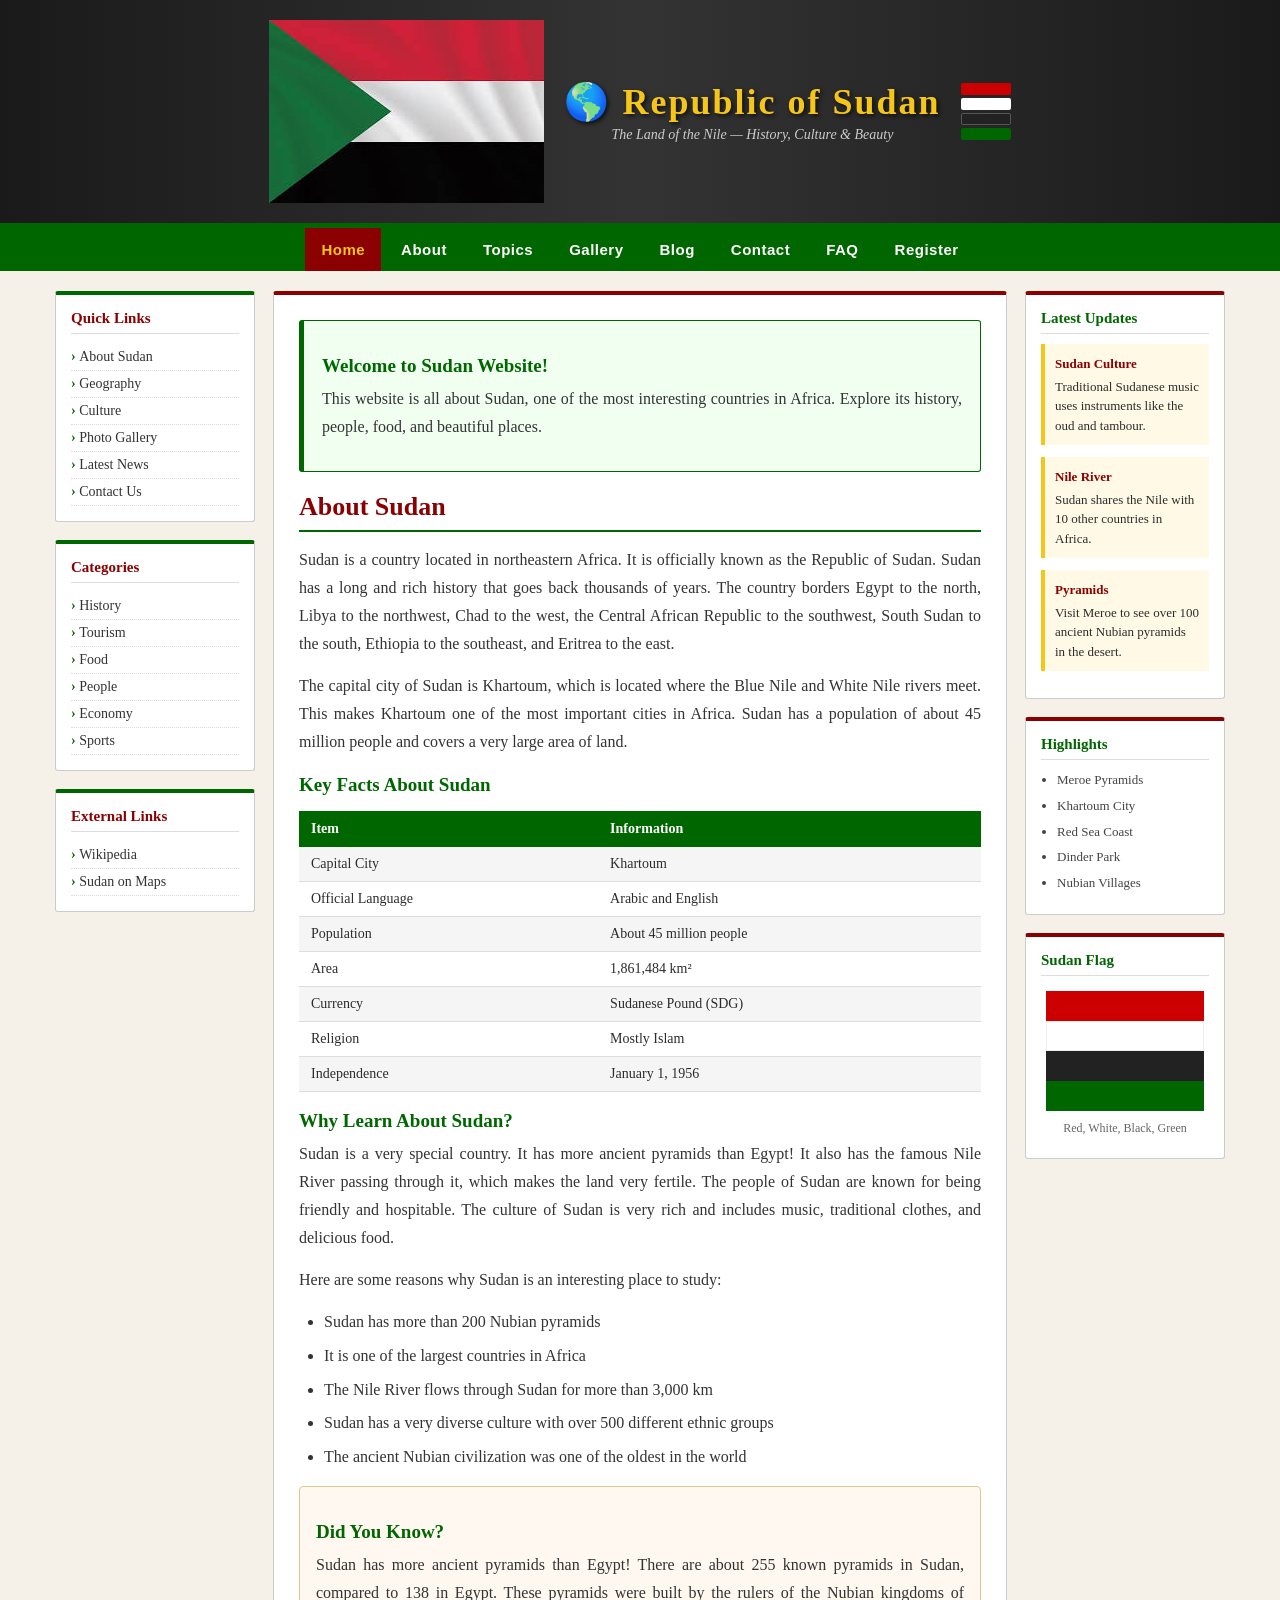
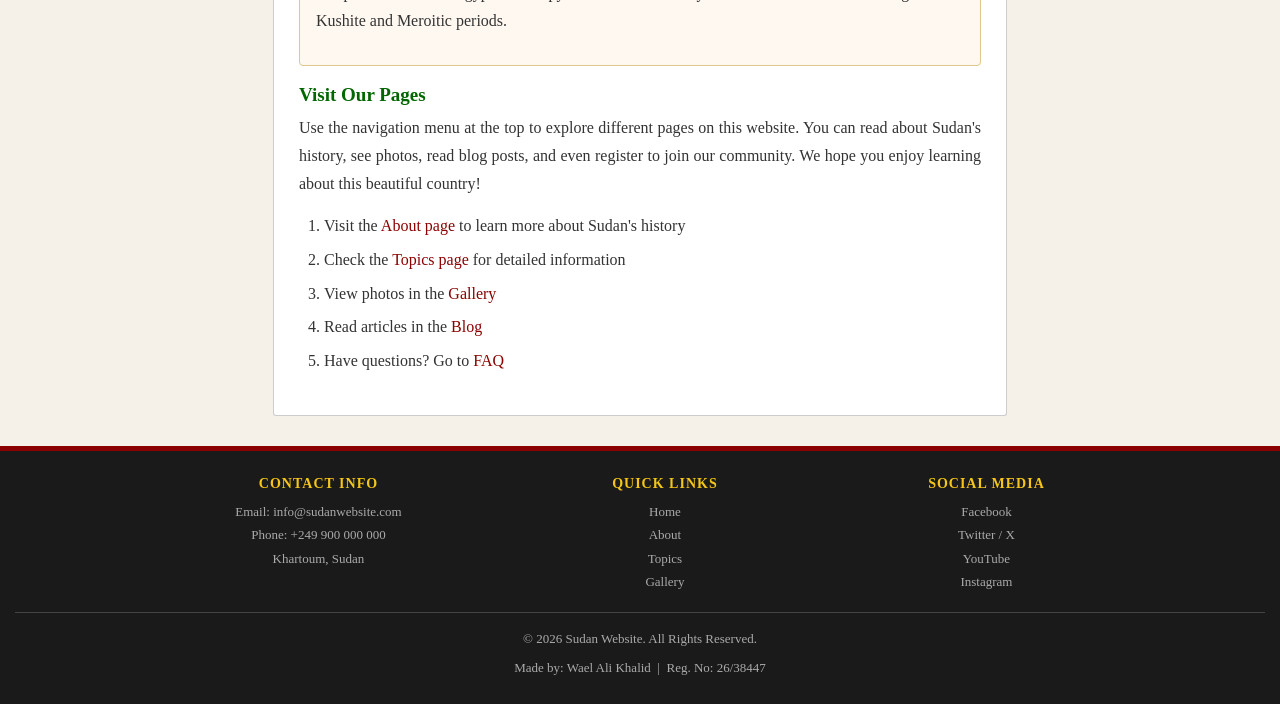
<file: sudan_website/index.html>
<!DOCTYPE html>
<html lang="en">
<head>
    <meta charset="UTF-8">
    <meta name="viewport" content="width=device-width, initial-scale=1.0">
    <title>Sudan - Home</title>
    <link rel="stylesheet" href="style.css">
</head>
<body>

<!-- HEADER -->
<div id="header">
    <div class="banner">
        <div class="flag-colors">
           <img src="images/images.jpg" alt="">
        </div>
        <div>
            <h1>&#127758; Republic of Sudan</h1>
            <p>The Land of the Nile &mdash; History, Culture &amp; Beauty</p>
        </div>
        <div class="flag-colors">
            <span class="flag-red"></span>
            <span class="flag-white"></span>
            <span class="flag-black"></span>
            <span class="flag-green"></span>
        </div>
    </div>
</div>

<!-- NAVIGATION -->
<div id="navbar">
    <a href="index.html" class="active">Home</a>
    <a href="about.html">About</a>
    <a href="topics.html">Topics</a>
    <a href="gallery.html">Gallery</a>
    <a href="blog.html">Blog</a>
    <a href="contact.html">Contact</a>
    <a href="faq.html">FAQ</a>
    <a href="register.html">Register</a>
</div>

<!-- MAIN LAYOUT -->
<div id="main-layout">

    <!-- LEFT SIDEBAR -->
    <div id="left-sidebar">
        <div class="sidebar-box">
            <h3>Quick Links</h3>
            <ul>
                <li><a href="about.html">About Sudan</a></li>
                <li><a href="topics.html">Geography</a></li>
                <li><a href="topics.html">Culture</a></li>
                <li><a href="gallery.html">Photo Gallery</a></li>
                <li><a href="blog.html">Latest News</a></li>
                <li><a href="contact.html">Contact Us</a></li>
            </ul>
        </div>
        <div class="sidebar-box">
            <h3>Categories</h3>
            <ul>
                <li><a href="#">History</a></li>
                <li><a href="#">Tourism</a></li>
                <li><a href="#">Food</a></li>
                <li><a href="#">People</a></li>
                <li><a href="#">Economy</a></li>
                <li><a href="#">Sports</a></li>
            </ul>
        </div>
        <div class="sidebar-box">
            <h3>External Links</h3>
            <ul>
                <li><a href="https://en.wikipedia.org/wiki/Sudan" target="_blank">Wikipedia</a></li>
                <li><a href="https://www.google.com/maps/place/Sudan" target="_blank">Sudan on Maps</a></li>
            </ul>
        </div>
    </div>

    <!-- MAIN CONTENT -->
    <div id="main-content">
        <div class="welcome-box">
            <h3>Welcome to Sudan Website!</h3>
            <p>This website is all about Sudan, one of the most interesting countries in Africa. Explore its history, people, food, and beautiful places.</p>
        </div>

        <h2>About Sudan</h2>
        <p>Sudan is a country located in northeastern Africa. It is officially known as the Republic of Sudan. Sudan has a long and rich history that goes back thousands of years. The country borders Egypt to the north, Libya to the northwest, Chad to the west, the Central African Republic to the southwest, South Sudan to the south, Ethiopia to the southeast, and Eritrea to the east.</p>

        <p>The capital city of Sudan is Khartoum, which is located where the Blue Nile and White Nile rivers meet. This makes Khartoum one of the most important cities in Africa. Sudan has a population of about 45 million people and covers a very large area of land.</p>

        <h3>Key Facts About Sudan</h3>
        <table>
            <tr>
                <th>Item</th>
                <th>Information</th>
            </tr>
            <tr>
                <td>Capital City</td>
                <td>Khartoum</td>
            </tr>
            <tr>
                <td>Official Language</td>
                <td>Arabic and English</td>
            </tr>
            <tr>
                <td>Population</td>
                <td>About 45 million people</td>
            </tr>
            <tr>
                <td>Area</td>
                <td>1,861,484 km&sup2;</td>
            </tr>
            <tr>
                <td>Currency</td>
                <td>Sudanese Pound (SDG)</td>
            </tr>
            <tr>
                <td>Religion</td>
                <td>Mostly Islam</td>
            </tr>
            <tr>
                <td>Independence</td>
                <td>January 1, 1956</td>
            </tr>
        </table>

        <h3>Why Learn About Sudan?</h3>
        <p>Sudan is a very special country. It has more ancient pyramids than Egypt! It also has the famous Nile River passing through it, which makes the land very fertile. The people of Sudan are known for being friendly and hospitable. The culture of Sudan is very rich and includes music, traditional clothes, and delicious food.</p>

        <p>Here are some reasons why Sudan is an interesting place to study:</p>
        <ul>
            <li>Sudan has more than 200 Nubian pyramids</li>
            <li>It is one of the largest countries in Africa</li>
            <li>The Nile River flows through Sudan for more than 3,000 km</li>
            <li>Sudan has a very diverse culture with over 500 different ethnic groups</li>
            <li>The ancient Nubian civilization was one of the oldest in the world</li>
        </ul>

        <div class="info-card">
            <h3>Did You Know?</h3>
            <p>Sudan has more ancient pyramids than Egypt! There are about 255 known pyramids in Sudan, compared to 138 in Egypt. These pyramids were built by the rulers of the Nubian kingdoms of Kushite and Meroitic periods.</p>
        </div>

        <h3>Visit Our Pages</h3>
        <p>Use the navigation menu at the top to explore different pages on this website. You can read about Sudan's history, see photos, read blog posts, and even register to join our community. We hope you enjoy learning about this beautiful country!</p>

        <ol>
            <li>Visit the <a href="about.html">About page</a> to learn more about Sudan's history</li>
            <li>Check the <a href="topics.html">Topics page</a> for detailed information</li>
            <li>View photos in the <a href="gallery.html">Gallery</a></li>
            <li>Read articles in the <a href="blog.html">Blog</a></li>
            <li>Have questions? Go to <a href="faq.html">FAQ</a></li>
        </ol>
    </div>

    <!-- RIGHT SIDEBAR -->
    <div id="right-sidebar">
        <div class="sidebar-box">
            <h3>Latest Updates</h3>
            <div class="fact-box">
                <strong>Sudan Culture</strong>
                Traditional Sudanese music uses instruments like the oud and tambour.
            </div>
            <div class="fact-box">
                <strong>Nile River</strong>
                Sudan shares the Nile with 10 other countries in Africa.
            </div>
            <div class="fact-box">
                <strong>Pyramids</strong>
                Visit Meroe to see over 100 ancient Nubian pyramids in the desert.
            </div>
        </div>
        <div class="sidebar-box">
            <h3>Highlights</h3>
            <ul>
                <li>Meroe Pyramids</li>
                <li>Khartoum City</li>
                <li>Red Sea Coast</li>
                <li>Dinder Park</li>
                <li>Nubian Villages</li>
            </ul>
        </div>
        <div class="sidebar-box">
            <h3>Sudan Flag</h3>
            <div style="text-align:center; padding:5px;">
                <div style="background:#cc0000; height:30px; width:100%;"></div>
                <div style="background:#ffffff; height:30px; width:100%; border:1px solid #eee;"></div>
                <div style="background:#222222; height:30px; width:100%;"></div>
                <div style="background:#006600; height:30px; width:100%;"></div>
                <p style="font-size:12px; margin-top:8px; color:#666;">Red, White, Black, Green</p>
            </div>
        </div>
    </div>

</div><!-- end main-layout -->

<!-- FOOTER -->
<div id="footer">
    <div class="footer-inner">
        <div>
            <h4>Contact Info</h4>
            <p>Email: info@sudanwebsite.com</p>
            <p>Phone: +249 900 000 000</p>
            <p>Khartoum, Sudan</p>
        </div>
        <div>
            <h4>Quick Links</h4>
            <a href="index.html">Home</a>
            <a href="about.html">About</a>
            <a href="topics.html">Topics</a>
            <a href="gallery.html">Gallery</a>
        </div>
        <div>
            <h4>Social Media</h4>
            <a href="#">Facebook</a>
            <a href="#">Twitter / X</a>
            <a href="#">YouTube</a>
            <a href="#">Instagram</a>
        </div>
    </div>
    <div class="footer-bottom">
        <p>&copy; 2026 Sudan Website. All Rights Reserved.</p>
        <p class="student-info">Made by: Wael Ali Khalid &nbsp;|&nbsp; Reg. No: 26/38447</p>
    </div>
</div>

</body>
</html>
</file>
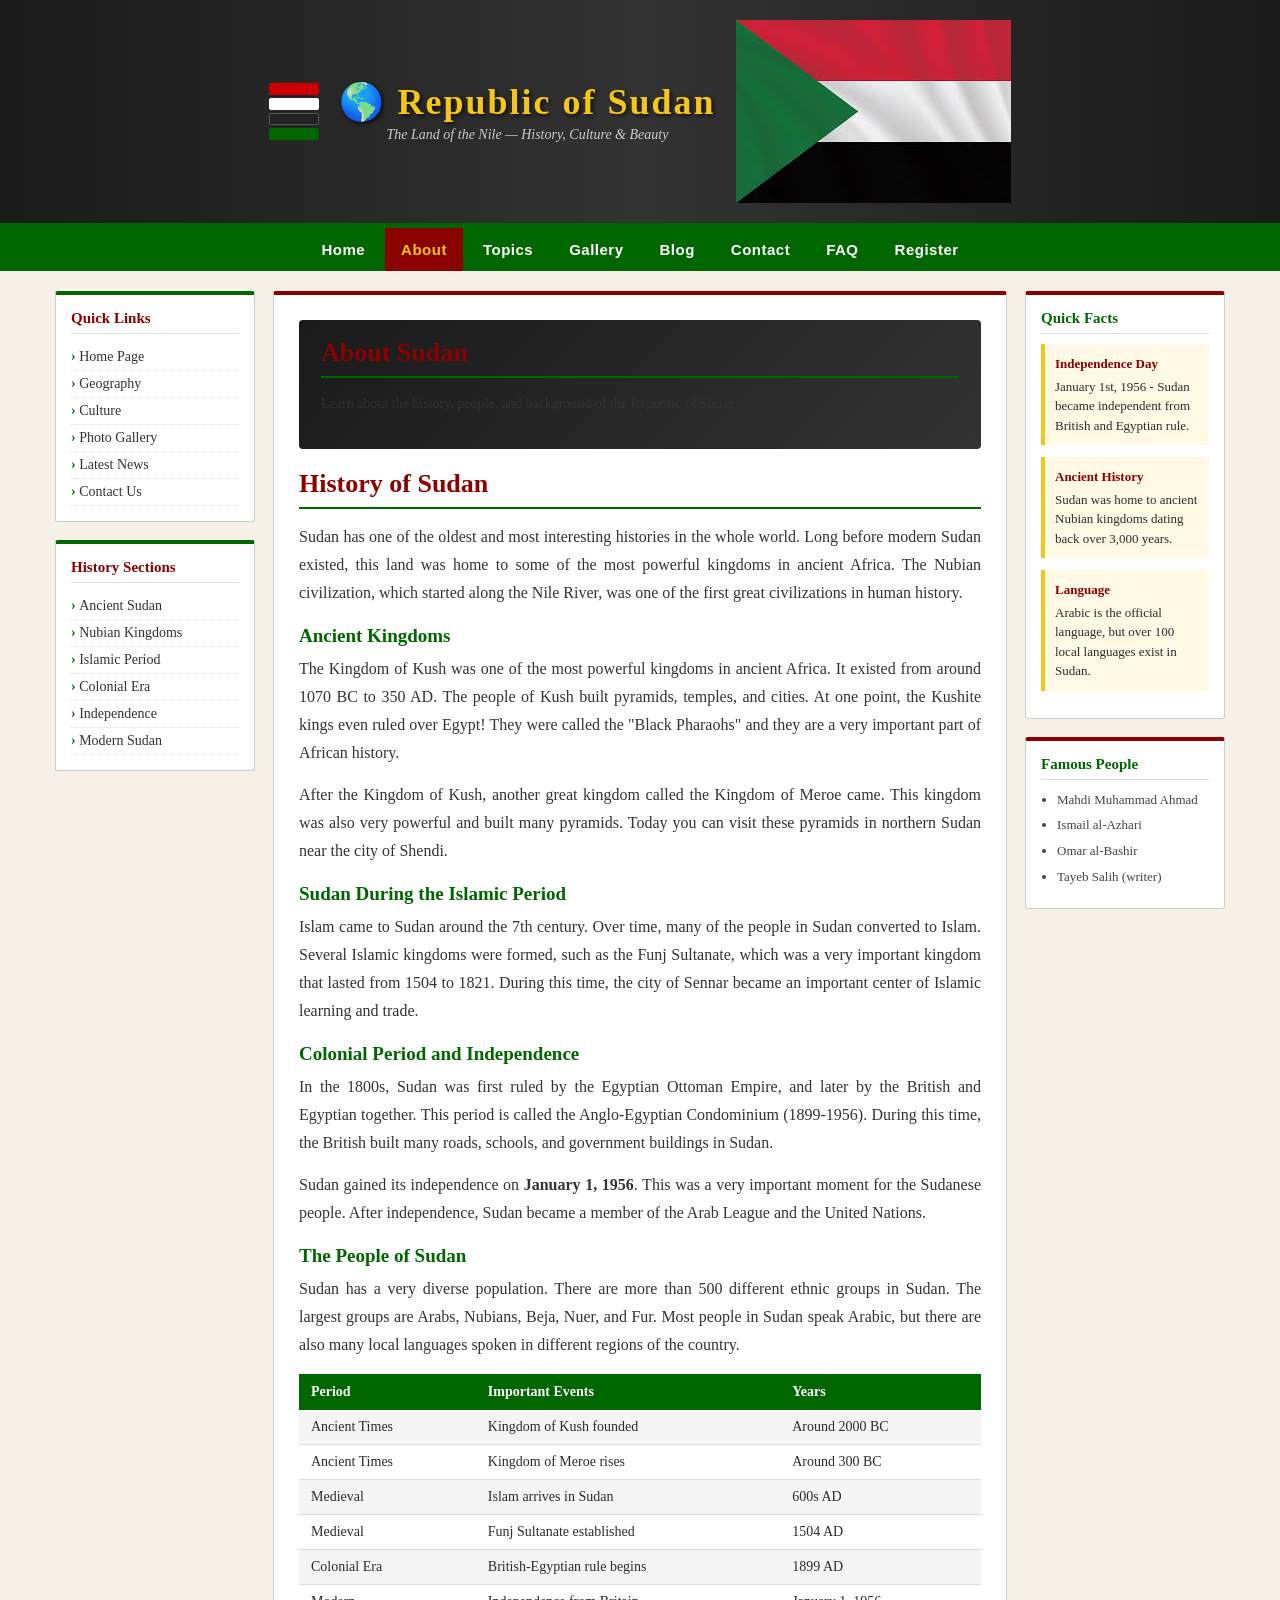
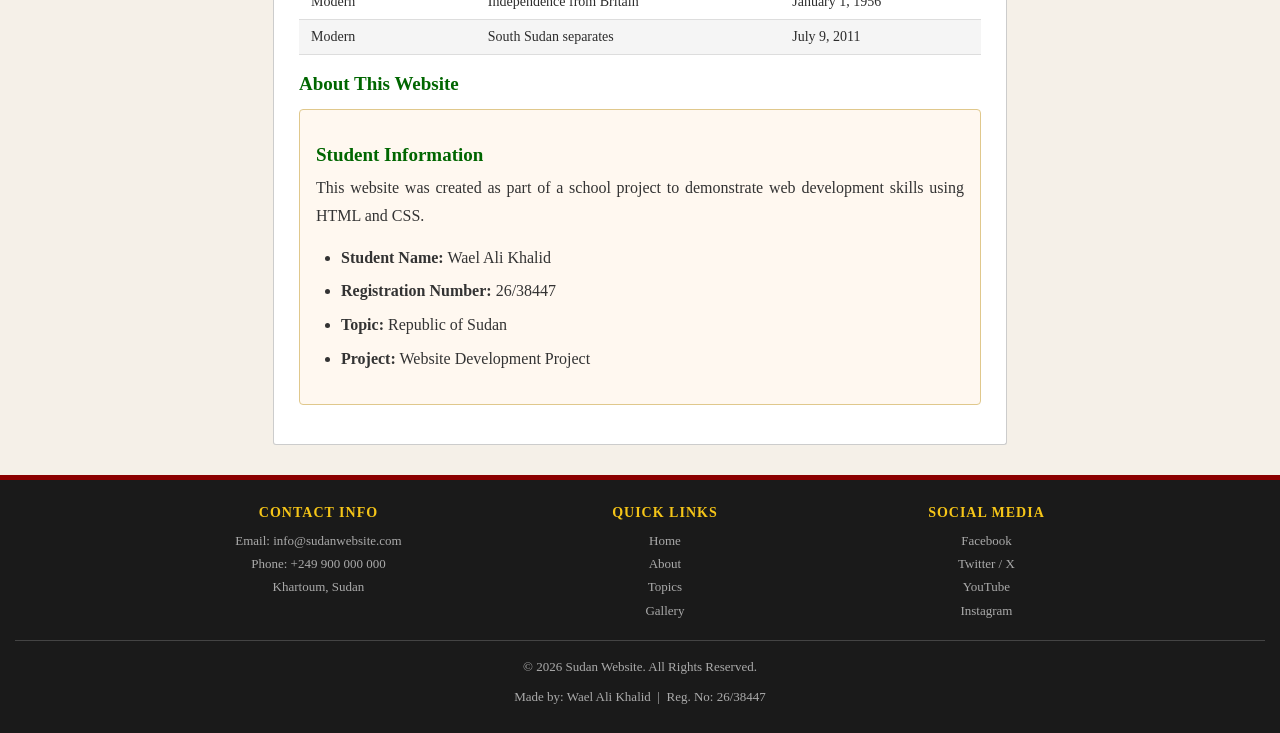
<file: sudan_website/about.html>
<!DOCTYPE html>
<html lang="en">
<head>
    <meta charset="UTF-8">
    <meta name="viewport" content="width=device-width, initial-scale=1.0">
    <title>Sudan - About</title>
    <link rel="stylesheet" href="style.css">
</head>
<body>

<!-- HEADER -->
<div id="header">
    <div class="banner">
        <div class="flag-colors">
            <span class="flag-red"></span>
            <span class="flag-white"></span>
            <span class="flag-black"></span>
            <span class="flag-green"></span>
        </div>
        <div>
            <h1>&#127758; Republic of Sudan</h1>
            <p>The Land of the Nile &mdash; History, Culture &amp; Beauty</p>
        </div>
        <div class="flag-colors">
           <img src="images/images.jpg" alt="">
        </div>
    </div>
</div>


<div id="navbar">
    <a href="index.html">Home</a>
    <a href="about.html" class="active">About</a>
    <a href="topics.html">Topics</a>
    <a href="gallery.html">Gallery</a>
    <a href="blog.html">Blog</a>
    <a href="contact.html">Contact</a>
    <a href="faq.html">FAQ</a>
    <a href="register.html">Register</a>
</div>


<div id="main-layout">

    <!-- LEFT SIDEBAR -->
    <div id="left-sidebar">
        <div class="sidebar-box">
            <h3>Quick Links</h3>
            <ul>
                <li><a href="index.html">Home Page</a></li>
                <li><a href="topics.html">Geography</a></li>
                <li><a href="topics.html">Culture</a></li>
                <li><a href="gallery.html">Photo Gallery</a></li>
                <li><a href="blog.html">Latest News</a></li>
                <li><a href="contact.html">Contact Us</a></li>
            </ul>
        </div>
        <div class="sidebar-box">
            <h3>History Sections</h3>
            <ul>
                <li><a href="#">Ancient Sudan</a></li>
                <li><a href="#">Nubian Kingdoms</a></li>
                <li><a href="#">Islamic Period</a></li>
                <li><a href="#">Colonial Era</a></li>
                <li><a href="#">Independence</a></li>
                <li><a href="#">Modern Sudan</a></li>
            </ul>
        </div>
    </div>

    <!-- MAIN CONTENT -->
    <div id="main-content">
        <div class="page-intro">
            <h2>About Sudan</h2>
            <p>Learn about the history, people, and background of the Republic of Sudan</p>
        </div>

        <h2>History of Sudan</h2>
        <p>Sudan has one of the oldest and most interesting histories in the whole world. Long before modern Sudan existed, this land was home to some of the most powerful kingdoms in ancient Africa. The Nubian civilization, which started along the Nile River, was one of the first great civilizations in human history.</p>

        <h3>Ancient Kingdoms</h3>
        <p>The Kingdom of Kush was one of the most powerful kingdoms in ancient Africa. It existed from around 1070 BC to 350 AD. The people of Kush built pyramids, temples, and cities. At one point, the Kushite kings even ruled over Egypt! They were called the "Black Pharaohs" and they are a very important part of African history.</p>

        <p>After the Kingdom of Kush, another great kingdom called the Kingdom of Meroe came. This kingdom was also very powerful and built many pyramids. Today you can visit these pyramids in northern Sudan near the city of Shendi.</p>

        <h3>Sudan During the Islamic Period</h3>
        <p>Islam came to Sudan around the 7th century. Over time, many of the people in Sudan converted to Islam. Several Islamic kingdoms were formed, such as the Funj Sultanate, which was a very important kingdom that lasted from 1504 to 1821. During this time, the city of Sennar became an important center of Islamic learning and trade.</p>

        <h3>Colonial Period and Independence</h3>
        <p>In the 1800s, Sudan was first ruled by the Egyptian Ottoman Empire, and later by the British and Egyptian together. This period is called the Anglo-Egyptian Condominium (1899-1956). During this time, the British built many roads, schools, and government buildings in Sudan.</p>

        <p>Sudan gained its independence on <strong>January 1, 1956</strong>. This was a very important moment for the Sudanese people. After independence, Sudan became a member of the Arab League and the United Nations.</p>

        <h3>The People of Sudan</h3>
        <p>Sudan has a very diverse population. There are more than 500 different ethnic groups in Sudan. The largest groups are Arabs, Nubians, Beja, Nuer, and Fur. Most people in Sudan speak Arabic, but there are also many local languages spoken in different regions of the country.</p>

        <table>
            <tr>
                <th>Period</th>
                <th>Important Events</th>
                <th>Years</th>
            </tr>
            <tr>
                <td>Ancient Times</td>
                <td>Kingdom of Kush founded</td>
                <td>Around 2000 BC</td>
            </tr>
            <tr>
                <td>Ancient Times</td>
                <td>Kingdom of Meroe rises</td>
                <td>Around 300 BC</td>
            </tr>
            <tr>
                <td>Medieval</td>
                <td>Islam arrives in Sudan</td>
                <td>600s AD</td>
            </tr>
            <tr>
                <td>Medieval</td>
                <td>Funj Sultanate established</td>
                <td>1504 AD</td>
            </tr>
            <tr>
                <td>Colonial Era</td>
                <td>British-Egyptian rule begins</td>
                <td>1899 AD</td>
            </tr>
            <tr>
                <td>Modern</td>
                <td>Independence from Britain</td>
                <td>January 1, 1956</td>
            </tr>
            <tr>
                <td>Modern</td>
                <td>South Sudan separates</td>
                <td>July 9, 2011</td>
            </tr>
        </table>

        <h3>About This Website</h3>
        <div class="info-card">
            <h3>Student Information</h3>
            <p>This website was created as part of a school project to demonstrate web development skills using HTML and CSS.</p>
            <ul>
                <li><strong>Student Name:</strong> Wael Ali Khalid</li>
                <li><strong>Registration Number:</strong> 26/38447</li>
                <li><strong>Topic:</strong> Republic of Sudan</li>
                <li><strong>Project:</strong> Website Development Project</li>
            </ul>
        </div>
    </div>

    <!-- RIGHT SIDEBAR -->
    <div id="right-sidebar">
        <div class="sidebar-box">
            <h3>Quick Facts</h3>
            <div class="fact-box">
                <strong>Independence Day</strong>
                January 1st, 1956 - Sudan became independent from British and Egyptian rule.
            </div>
            <div class="fact-box">
                <strong>Ancient History</strong>
                Sudan was home to ancient Nubian kingdoms dating back over 3,000 years.
            </div>
            <div class="fact-box">
                <strong>Language</strong>
                Arabic is the official language, but over 100 local languages exist in Sudan.
            </div>
        </div>
        <div class="sidebar-box">
            <h3>Famous People</h3>
            <ul>
                <li>Mahdi Muhammad Ahmad</li>
                <li>Ismail al-Azhari</li>
                <li>Omar al-Bashir</li>
                <li>Tayeb Salih (writer)</li>
            </ul>
        </div>
    </div>

</div><!-- end main-layout -->

<!-- FOOTER -->
<div id="footer">
    <div class="footer-inner">
        <div>
            <h4>Contact Info</h4>
            <p>Email: info@sudanwebsite.com</p>
            <p>Phone: +249 900 000 000</p>
            <p>Khartoum, Sudan</p>
        </div>
        <div>
            <h4>Quick Links</h4>
            <a href="index.html">Home</a>
            <a href="about.html">About</a>
            <a href="topics.html">Topics</a>
            <a href="gallery.html">Gallery</a>
        </div>
        <div>
            <h4>Social Media</h4>
            <a href="#">Facebook</a>
            <a href="#">Twitter / X</a>
            <a href="#">YouTube</a>
            <a href="#">Instagram</a>
        </div>
    </div>
    <div class="footer-bottom">
        <p>&copy; 2026 Sudan Website. All Rights Reserved.</p>
        <p class="student-info">Made by: Wael Ali Khalid &nbsp;|&nbsp; Reg. No: 26/38447</p>
    </div>
</div>

</body>
</html>
</file>
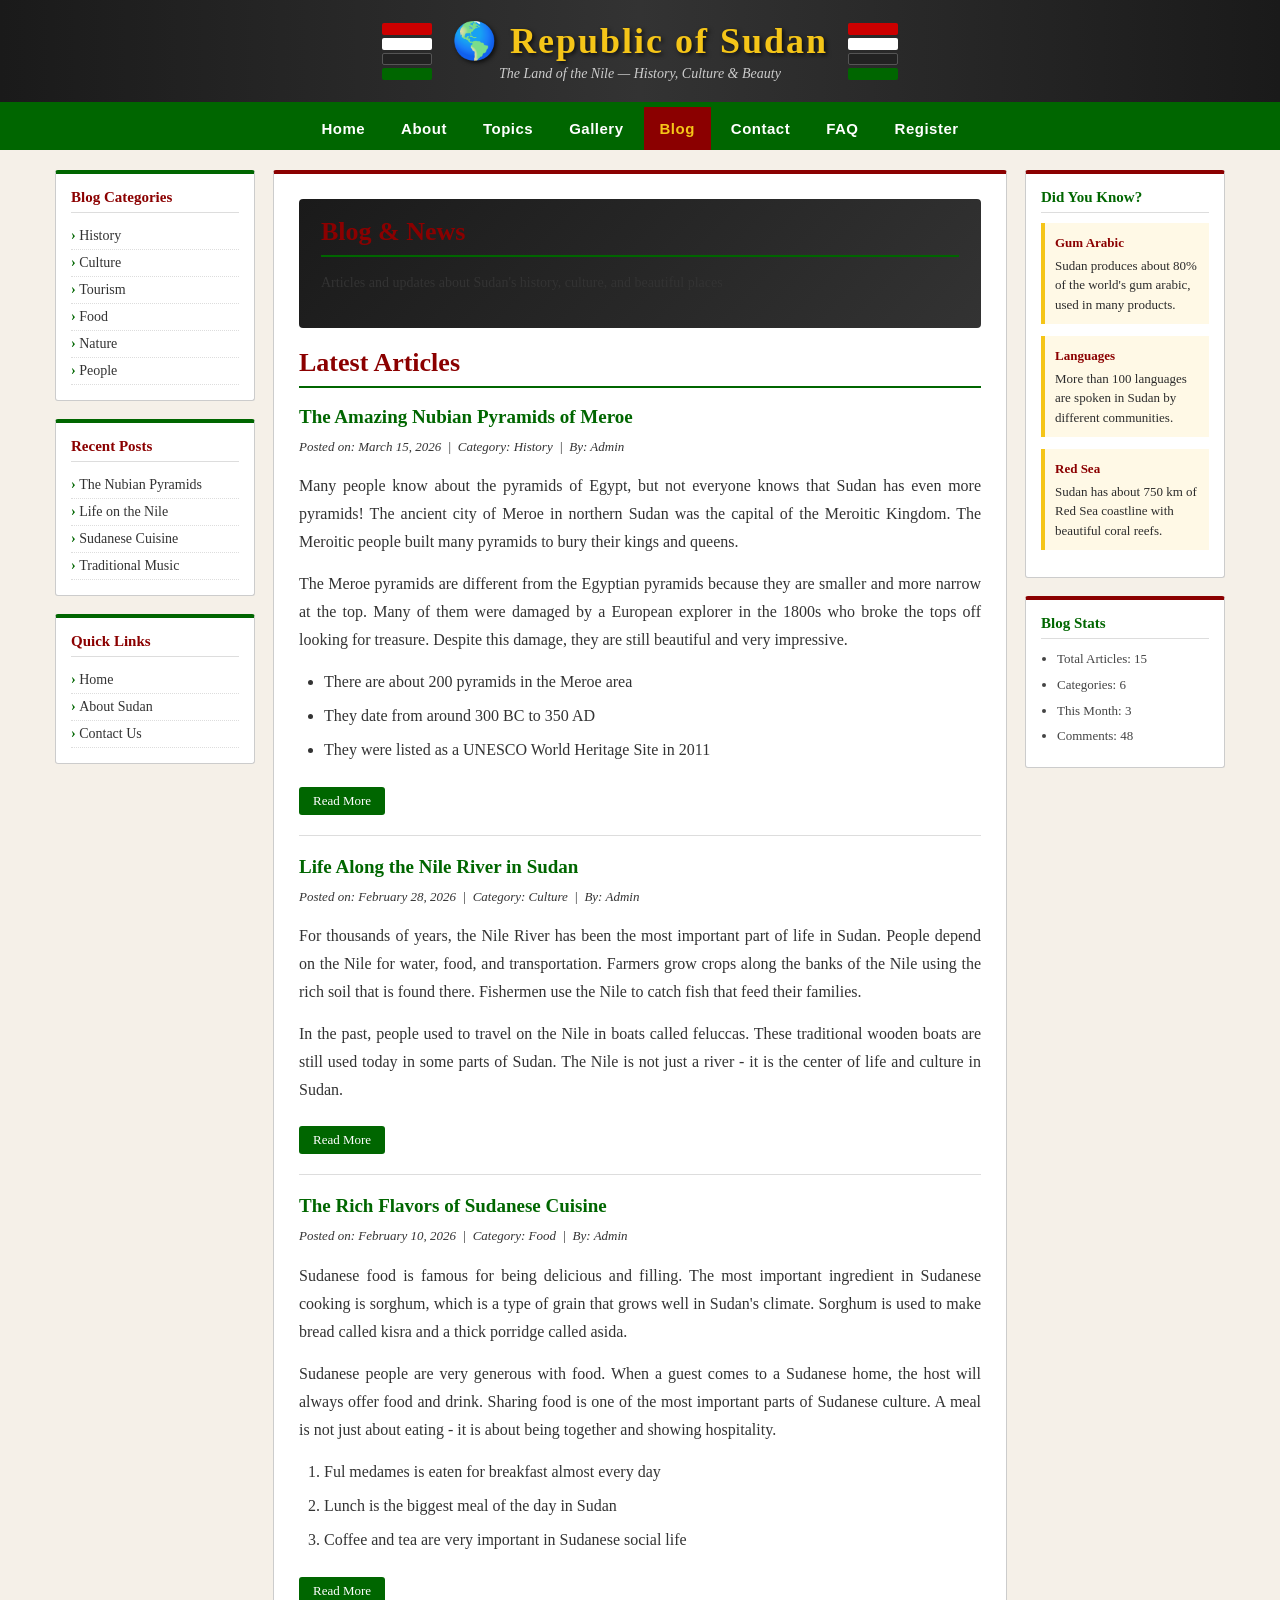
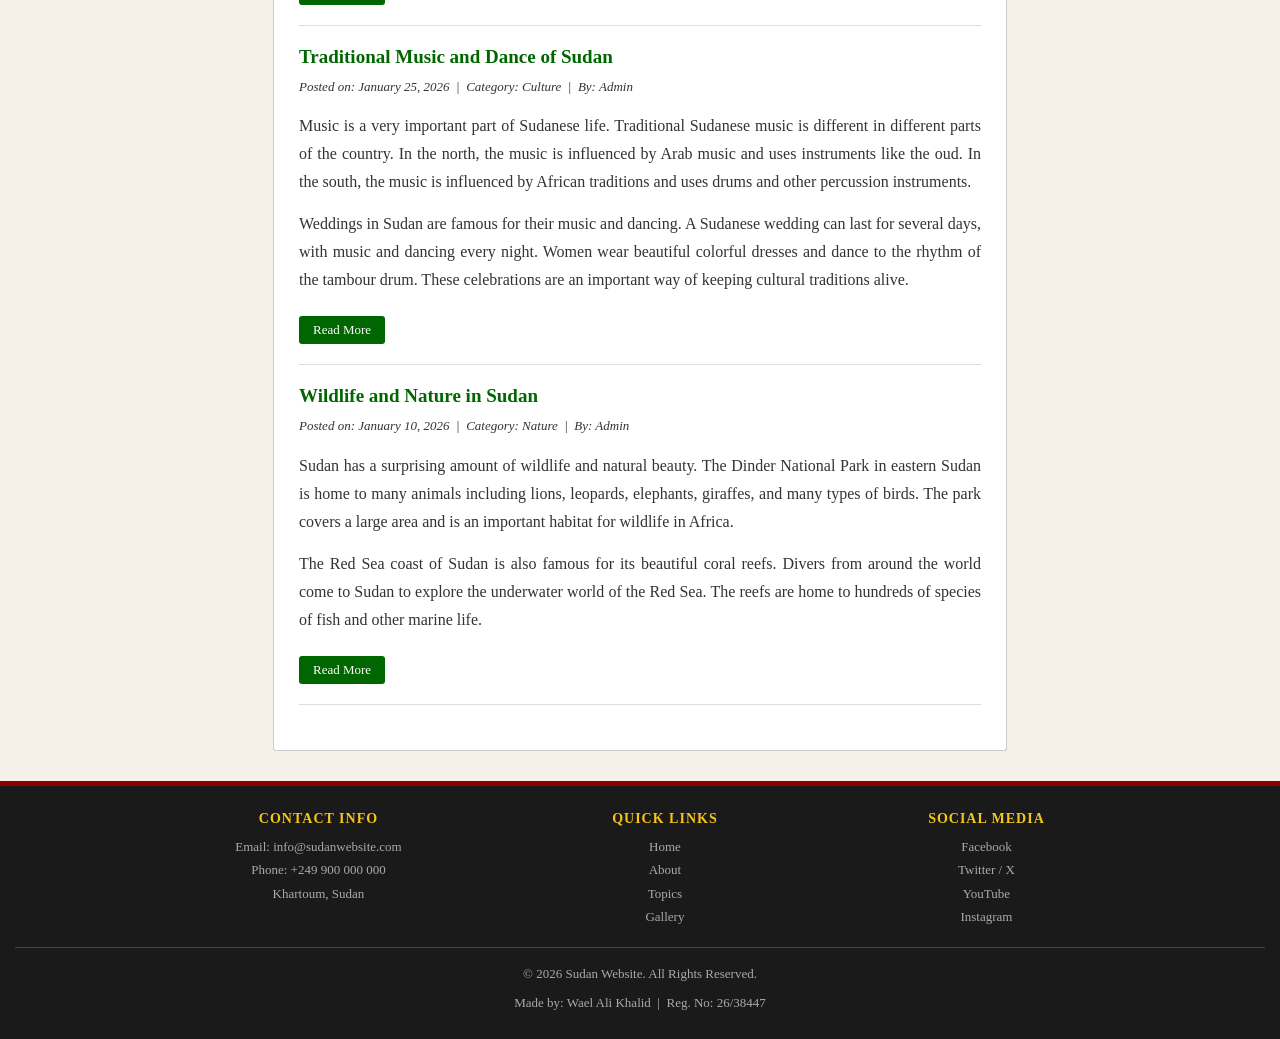
<file: sudan_website/blog.html>
<!DOCTYPE html>
<html lang="en">
<head>
    <meta charset="UTF-8">
    <meta name="viewport" content="width=device-width, initial-scale=1.0">
    <title>Sudan - Blog</title>
    <link rel="stylesheet" href="style.css">
</head>
<body>

<!-- HEADER -->
<div id="header">
    <div class="banner">
        <div class="flag-colors">
            <span class="flag-red"></span>
            <span class="flag-white"></span>
            <span class="flag-black"></span>
            <span class="flag-green"></span>
        </div>
        <div>
            <h1>&#127758; Republic of Sudan</h1>
            <p>The Land of the Nile &mdash; History, Culture &amp; Beauty</p>
        </div>
        <div class="flag-colors">
            <span class="flag-red"></span>
            <span class="flag-white"></span>
            <span class="flag-black"></span>
            <span class="flag-green"></span>
        </div>
    </div>
</div>

<!-- NAVIGATION -->
<div id="navbar">
    <a href="index.html">Home</a>
    <a href="about.html">About</a>
    <a href="topics.html">Topics</a>
    <a href="gallery.html">Gallery</a>
    <a href="blog.html" class="active">Blog</a>
    <a href="contact.html">Contact</a>
    <a href="faq.html">FAQ</a>
    <a href="register.html">Register</a>
</div>

<!-- MAIN LAYOUT -->
<div id="main-layout">

    <!-- LEFT SIDEBAR -->
    <div id="left-sidebar">
        <div class="sidebar-box">
            <h3>Blog Categories</h3>
            <ul>
                <li><a href="#">History</a></li>
                <li><a href="#">Culture</a></li>
                <li><a href="#">Tourism</a></li>
                <li><a href="#">Food</a></li>
                <li><a href="#">Nature</a></li>
                <li><a href="#">People</a></li>
            </ul>
        </div>
        <div class="sidebar-box">
            <h3>Recent Posts</h3>
            <ul>
                <li><a href="#">The Nubian Pyramids</a></li>
                <li><a href="#">Life on the Nile</a></li>
                <li><a href="#">Sudanese Cuisine</a></li>
                <li><a href="#">Traditional Music</a></li>
            </ul>
        </div>
        <div class="sidebar-box">
            <h3>Quick Links</h3>
            <ul>
                <li><a href="index.html">Home</a></li>
                <li><a href="about.html">About Sudan</a></li>
                <li><a href="contact.html">Contact Us</a></li>
            </ul>
        </div>
    </div>

    <!-- MAIN CONTENT -->
    <div id="main-content">
        <div class="page-intro">
            <h2>Blog &amp; News</h2>
            <p>Articles and updates about Sudan's history, culture, and beautiful places</p>
        </div>

        <h2>Latest Articles</h2>

        <div class="blog-post">
            <h3>The Amazing Nubian Pyramids of Meroe</h3>
            <p class="blog-meta">Posted on: March 15, 2026 &nbsp;|&nbsp; Category: History &nbsp;|&nbsp; By: Admin</p>
            <p>Many people know about the pyramids of Egypt, but not everyone knows that Sudan has even more pyramids! The ancient city of Meroe in northern Sudan was the capital of the Meroitic Kingdom. The Meroitic people built many pyramids to bury their kings and queens.</p>
            <p>The Meroe pyramids are different from the Egyptian pyramids because they are smaller and more narrow at the top. Many of them were damaged by a European explorer in the 1800s who broke the tops off looking for treasure. Despite this damage, they are still beautiful and very impressive.</p>
            <ul>
                <li>There are about 200 pyramids in the Meroe area</li>
                <li>They date from around 300 BC to 350 AD</li>
                <li>They were listed as a UNESCO World Heritage Site in 2011</li>
            </ul>
            <a href="#" class="read-more">Read More</a>
        </div>

        <div class="blog-post">
            <h3>Life Along the Nile River in Sudan</h3>
            <p class="blog-meta">Posted on: February 28, 2026 &nbsp;|&nbsp; Category: Culture &nbsp;|&nbsp; By: Admin</p>
            <p>For thousands of years, the Nile River has been the most important part of life in Sudan. People depend on the Nile for water, food, and transportation. Farmers grow crops along the banks of the Nile using the rich soil that is found there. Fishermen use the Nile to catch fish that feed their families.</p>
            <p>In the past, people used to travel on the Nile in boats called feluccas. These traditional wooden boats are still used today in some parts of Sudan. The Nile is not just a river - it is the center of life and culture in Sudan.</p>
            <a href="#" class="read-more">Read More</a>
        </div>

        <div class="blog-post">
            <h3>The Rich Flavors of Sudanese Cuisine</h3>
            <p class="blog-meta">Posted on: February 10, 2026 &nbsp;|&nbsp; Category: Food &nbsp;|&nbsp; By: Admin</p>
            <p>Sudanese food is famous for being delicious and filling. The most important ingredient in Sudanese cooking is sorghum, which is a type of grain that grows well in Sudan's climate. Sorghum is used to make bread called kisra and a thick porridge called asida.</p>
            <p>Sudanese people are very generous with food. When a guest comes to a Sudanese home, the host will always offer food and drink. Sharing food is one of the most important parts of Sudanese culture. A meal is not just about eating - it is about being together and showing hospitality.</p>
            <ol>
                <li>Ful medames is eaten for breakfast almost every day</li>
                <li>Lunch is the biggest meal of the day in Sudan</li>
                <li>Coffee and tea are very important in Sudanese social life</li>
            </ol>
            <a href="#" class="read-more">Read More</a>
        </div>

        <div class="blog-post">
            <h3>Traditional Music and Dance of Sudan</h3>
            <p class="blog-meta">Posted on: January 25, 2026 &nbsp;|&nbsp; Category: Culture &nbsp;|&nbsp; By: Admin</p>
            <p>Music is a very important part of Sudanese life. Traditional Sudanese music is different in different parts of the country. In the north, the music is influenced by Arab music and uses instruments like the oud. In the south, the music is influenced by African traditions and uses drums and other percussion instruments.</p>
            <p>Weddings in Sudan are famous for their music and dancing. A Sudanese wedding can last for several days, with music and dancing every night. Women wear beautiful colorful dresses and dance to the rhythm of the tambour drum. These celebrations are an important way of keeping cultural traditions alive.</p>
            <a href="#" class="read-more">Read More</a>
        </div>

        <div class="blog-post">
            <h3>Wildlife and Nature in Sudan</h3>
            <p class="blog-meta">Posted on: January 10, 2026 &nbsp;|&nbsp; Category: Nature &nbsp;|&nbsp; By: Admin</p>
            <p>Sudan has a surprising amount of wildlife and natural beauty. The Dinder National Park in eastern Sudan is home to many animals including lions, leopards, elephants, giraffes, and many types of birds. The park covers a large area and is an important habitat for wildlife in Africa.</p>
            <p>The Red Sea coast of Sudan is also famous for its beautiful coral reefs. Divers from around the world come to Sudan to explore the underwater world of the Red Sea. The reefs are home to hundreds of species of fish and other marine life.</p>
            <a href="#" class="read-more">Read More</a>
        </div>
    </div>

    <!-- RIGHT SIDEBAR -->
    <div id="right-sidebar">
        <div class="sidebar-box">
            <h3>Did You Know?</h3>
            <div class="fact-box">
                <strong>Gum Arabic</strong>
                Sudan produces about 80% of the world's gum arabic, used in many products.
            </div>
            <div class="fact-box">
                <strong>Languages</strong>
                More than 100 languages are spoken in Sudan by different communities.
            </div>
            <div class="fact-box">
                <strong>Red Sea</strong>
                Sudan has about 750 km of Red Sea coastline with beautiful coral reefs.
            </div>
        </div>
        <div class="sidebar-box">
            <h3>Blog Stats</h3>
            <ul>
                <li>Total Articles: 15</li>
                <li>Categories: 6</li>
                <li>This Month: 3</li>
                <li>Comments: 48</li>
            </ul>
        </div>
    </div>

</div><!-- end main-layout -->

<!-- FOOTER -->
<div id="footer">
    <div class="footer-inner">
        <div>
            <h4>Contact Info</h4>
            <p>Email: info@sudanwebsite.com</p>
            <p>Phone: +249 900 000 000</p>
            <p>Khartoum, Sudan</p>
        </div>
        <div>
            <h4>Quick Links</h4>
            <a href="index.html">Home</a>
            <a href="about.html">About</a>
            <a href="topics.html">Topics</a>
            <a href="gallery.html">Gallery</a>
        </div>
        <div>
            <h4>Social Media</h4>
            <a href="#">Facebook</a>
            <a href="#">Twitter / X</a>
            <a href="#">YouTube</a>
            <a href="#">Instagram</a>
        </div>
    </div>
    <div class="footer-bottom">
        <p>&copy; 2026 Sudan Website. All Rights Reserved.</p>
        <p class="student-info">Made by: Wael Ali Khalid &nbsp;|&nbsp; Reg. No: 26/38447</p>
    </div>
</div>

</body>
</html>
</file>
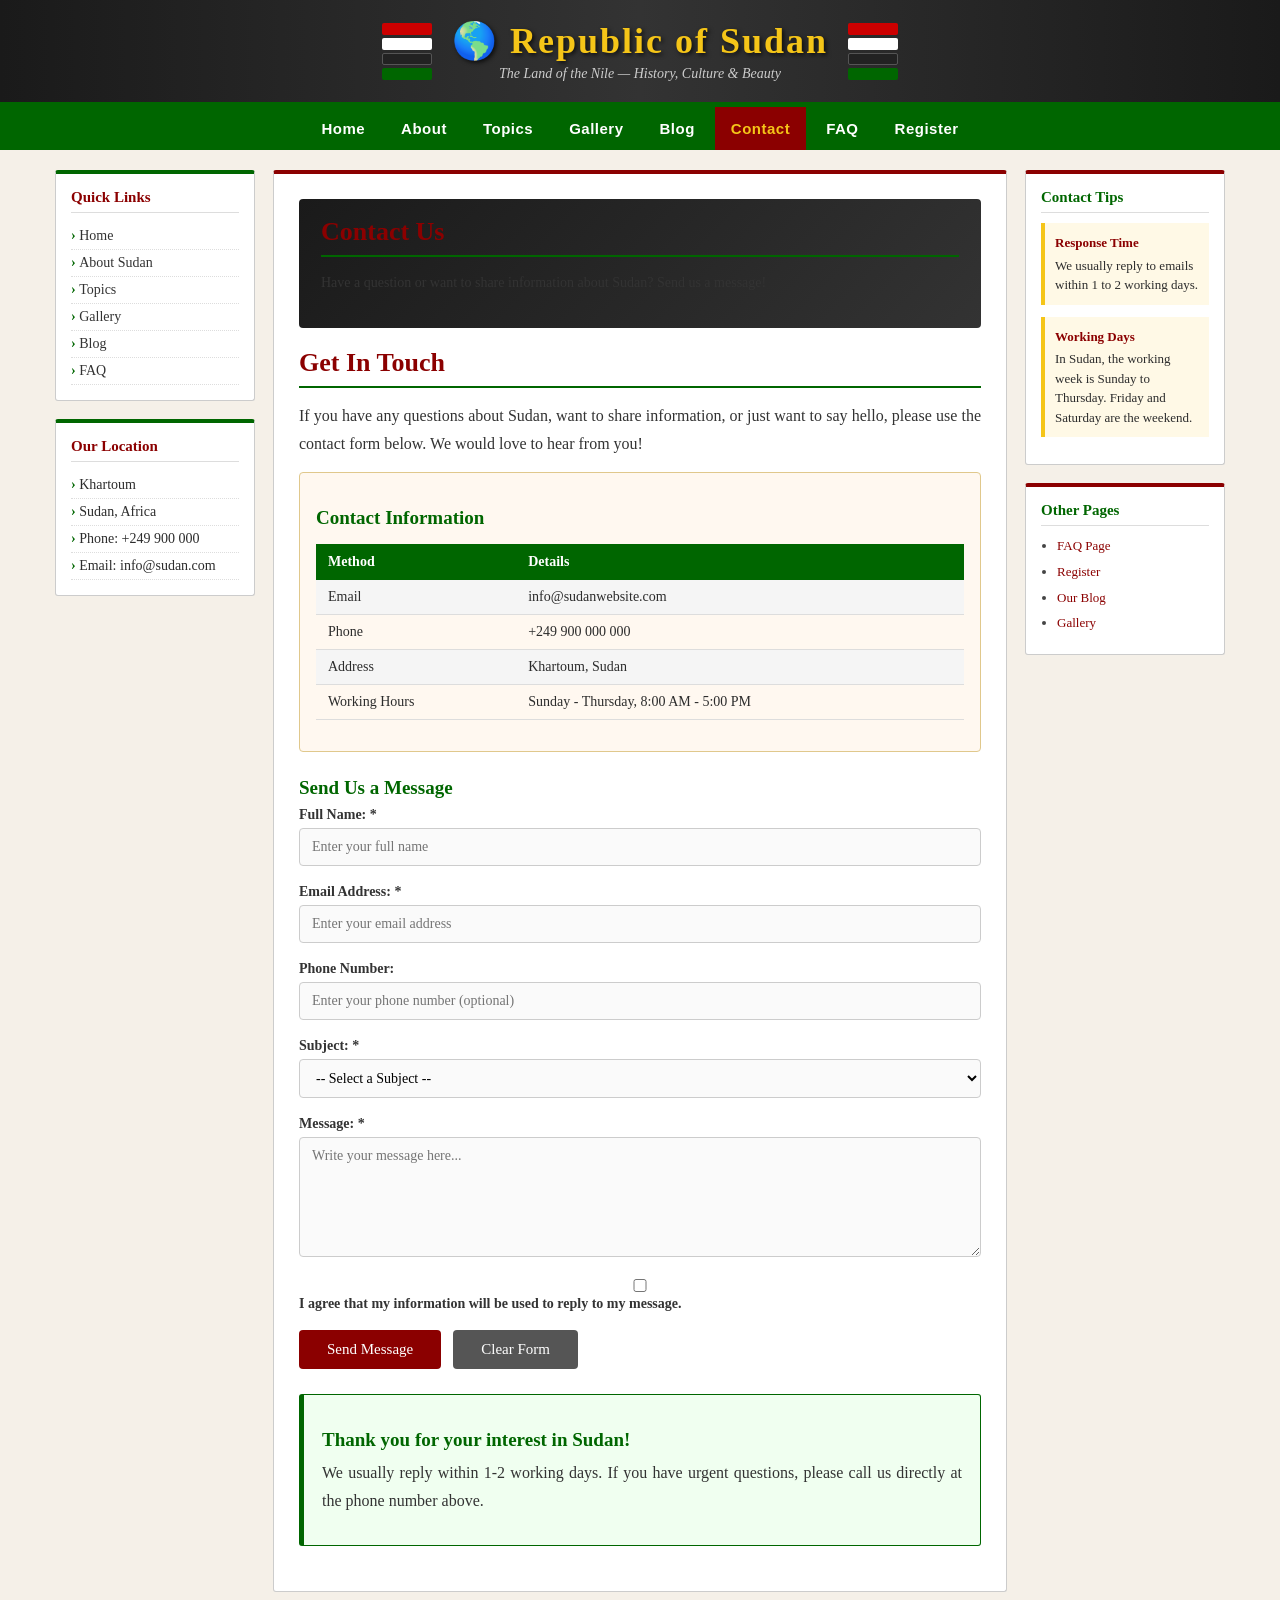
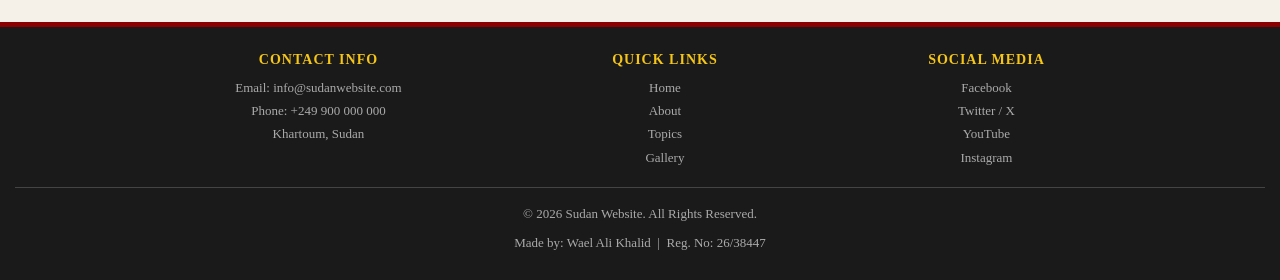
<file: sudan_website/contact.html>
<!DOCTYPE html>
<html lang="en">
<head>
    <meta charset="UTF-8">
    <meta name="viewport" content="width=device-width, initial-scale=1.0">
    <title>Sudan - Contact</title>
    <link rel="stylesheet" href="style.css">
</head>
<body>

<!-- HEADER -->
<div id="header">
    <div class="banner">
        <div class="flag-colors">
            <span class="flag-red"></span>
            <span class="flag-white"></span>
            <span class="flag-black"></span>
            <span class="flag-green"></span>
        </div>
        <div>
            <h1>&#127758; Republic of Sudan</h1>
            <p>The Land of the Nile &mdash; History, Culture &amp; Beauty</p>
        </div>
        <div class="flag-colors">
            <span class="flag-red"></span>
            <span class="flag-white"></span>
            <span class="flag-black"></span>
            <span class="flag-green"></span>
        </div>
    </div>
</div>

<!-- NAVIGATION -->
<div id="navbar">
    <a href="index.html">Home</a>
    <a href="about.html">About</a>
    <a href="topics.html">Topics</a>
    <a href="gallery.html">Gallery</a>
    <a href="blog.html">Blog</a>
    <a href="contact.html" class="active">Contact</a>
    <a href="faq.html">FAQ</a>
    <a href="register.html">Register</a>
</div>

<!-- MAIN LAYOUT -->
<div id="main-layout">

    <!-- LEFT SIDEBAR -->
    <div id="left-sidebar">
        <div class="sidebar-box">
            <h3>Quick Links</h3>
            <ul>
                <li><a href="index.html">Home</a></li>
                <li><a href="about.html">About Sudan</a></li>
                <li><a href="topics.html">Topics</a></li>
                <li><a href="gallery.html">Gallery</a></li>
                <li><a href="blog.html">Blog</a></li>
                <li><a href="faq.html">FAQ</a></li>
            </ul>
        </div>
        <div class="sidebar-box">
            <h3>Our Location</h3>
            <ul>
                <li>Khartoum</li>
                <li>Sudan, Africa</li>
                <li>Phone: +249 900 000</li>
                <li>Email: info@sudan.com</li>
            </ul>
        </div>
    </div>

    <!-- MAIN CONTENT -->
    <div id="main-content">
        <div class="page-intro">
            <h2>Contact Us</h2>
            <p>Have a question or want to share information about Sudan? Send us a message!</p>
        </div>

        <h2>Get In Touch</h2>
        <p>If you have any questions about Sudan, want to share information, or just want to say hello, please use the contact form below. We would love to hear from you!</p>

        <div class="info-card" style="margin-bottom:25px;">
            <h3>Contact Information</h3>
            <table>
                <tr>
                    <th>Method</th>
                    <th>Details</th>
                </tr>
                <tr>
                    <td>Email</td>
                    <td>info@sudanwebsite.com</td>
                </tr>
                <tr>
                    <td>Phone</td>
                    <td>+249 900 000 000</td>
                </tr>
                <tr>
                    <td>Address</td>
                    <td>Khartoum, Sudan</td>
                </tr>
                <tr>
                    <td>Working Hours</td>
                    <td>Sunday - Thursday, 8:00 AM - 5:00 PM</td>
                </tr>
            </table>
        </div>

        <h3>Send Us a Message</h3>

        <form action="#" method="post">
            <div class="form-group">
                <label for="full_name">Full Name: *</label>
                <input type="text" id="full_name" name="full_name" placeholder="Enter your full name" required>
            </div>

            <div class="form-group">
                <label for="email">Email Address: *</label>
                <input type="email" id="email" name="email" placeholder="Enter your email address" required>
            </div>

            <div class="form-group">
                <label for="phone">Phone Number:</label>
                <input type="tel" id="phone" name="phone" placeholder="Enter your phone number (optional)">
            </div>

            <div class="form-group">
                <label for="subject">Subject: *</label>
                <select id="subject" name="subject" required>
                    <option value="">-- Select a Subject --</option>
                    <option value="general">General Question</option>
                    <option value="history">Question About History</option>
                    <option value="tourism">Tourism Information</option>
                    <option value="culture">About Culture</option>
                    <option value="other">Other</option>
                </select>
            </div>

            <div class="form-group">
                <label for="message">Message: *</label>
                <textarea id="message" name="message" placeholder="Write your message here..." required></textarea>
            </div>

            <div class="form-group">
                <label>
                    <input type="checkbox" name="agree" required>
                    I agree that my information will be used to reply to my message.
                </label>
            </div>

            <button type="submit" class="btn">Send Message</button>
            &nbsp;
            <button type="reset" class="btn" style="background-color:#555;">Clear Form</button>
        </form>

        <div class="welcome-box" style="margin-top:25px;">
            <h3>Thank you for your interest in Sudan!</h3>
            <p>We usually reply within 1-2 working days. If you have urgent questions, please call us directly at the phone number above.</p>
        </div>
    </div>

    <!-- RIGHT SIDEBAR -->
    <div id="right-sidebar">
        <div class="sidebar-box">
            <h3>Contact Tips</h3>
            <div class="fact-box">
                <strong>Response Time</strong>
                We usually reply to emails within 1 to 2 working days.
            </div>
            <div class="fact-box">
                <strong>Working Days</strong>
                In Sudan, the working week is Sunday to Thursday. Friday and Saturday are the weekend.
            </div>
        </div>
        <div class="sidebar-box">
            <h3>Other Pages</h3>
            <ul>
                <li><a href="faq.html">FAQ Page</a></li>
                <li><a href="register.html">Register</a></li>
                <li><a href="blog.html">Our Blog</a></li>
                <li><a href="gallery.html">Gallery</a></li>
            </ul>
        </div>
    </div>

</div><!-- end main-layout -->

<!-- FOOTER -->
<div id="footer">
    <div class="footer-inner">
        <div>
            <h4>Contact Info</h4>
            <p>Email: info@sudanwebsite.com</p>
            <p>Phone: +249 900 000 000</p>
            <p>Khartoum, Sudan</p>
        </div>
        <div>
            <h4>Quick Links</h4>
            <a href="index.html">Home</a>
            <a href="about.html">About</a>
            <a href="topics.html">Topics</a>
            <a href="gallery.html">Gallery</a>
        </div>
        <div>
            <h4>Social Media</h4>
            <a href="#">Facebook</a>
            <a href="#">Twitter / X</a>
            <a href="#">YouTube</a>
            <a href="#">Instagram</a>
        </div>
    </div>
    <div class="footer-bottom">
        <p>&copy; 2026 Sudan Website. All Rights Reserved.</p>
        <p class="student-info">Made by: Wael Ali Khalid &nbsp;|&nbsp; Reg. No: 26/38447</p>
    </div>
</div>

</body>
</html>
</file>
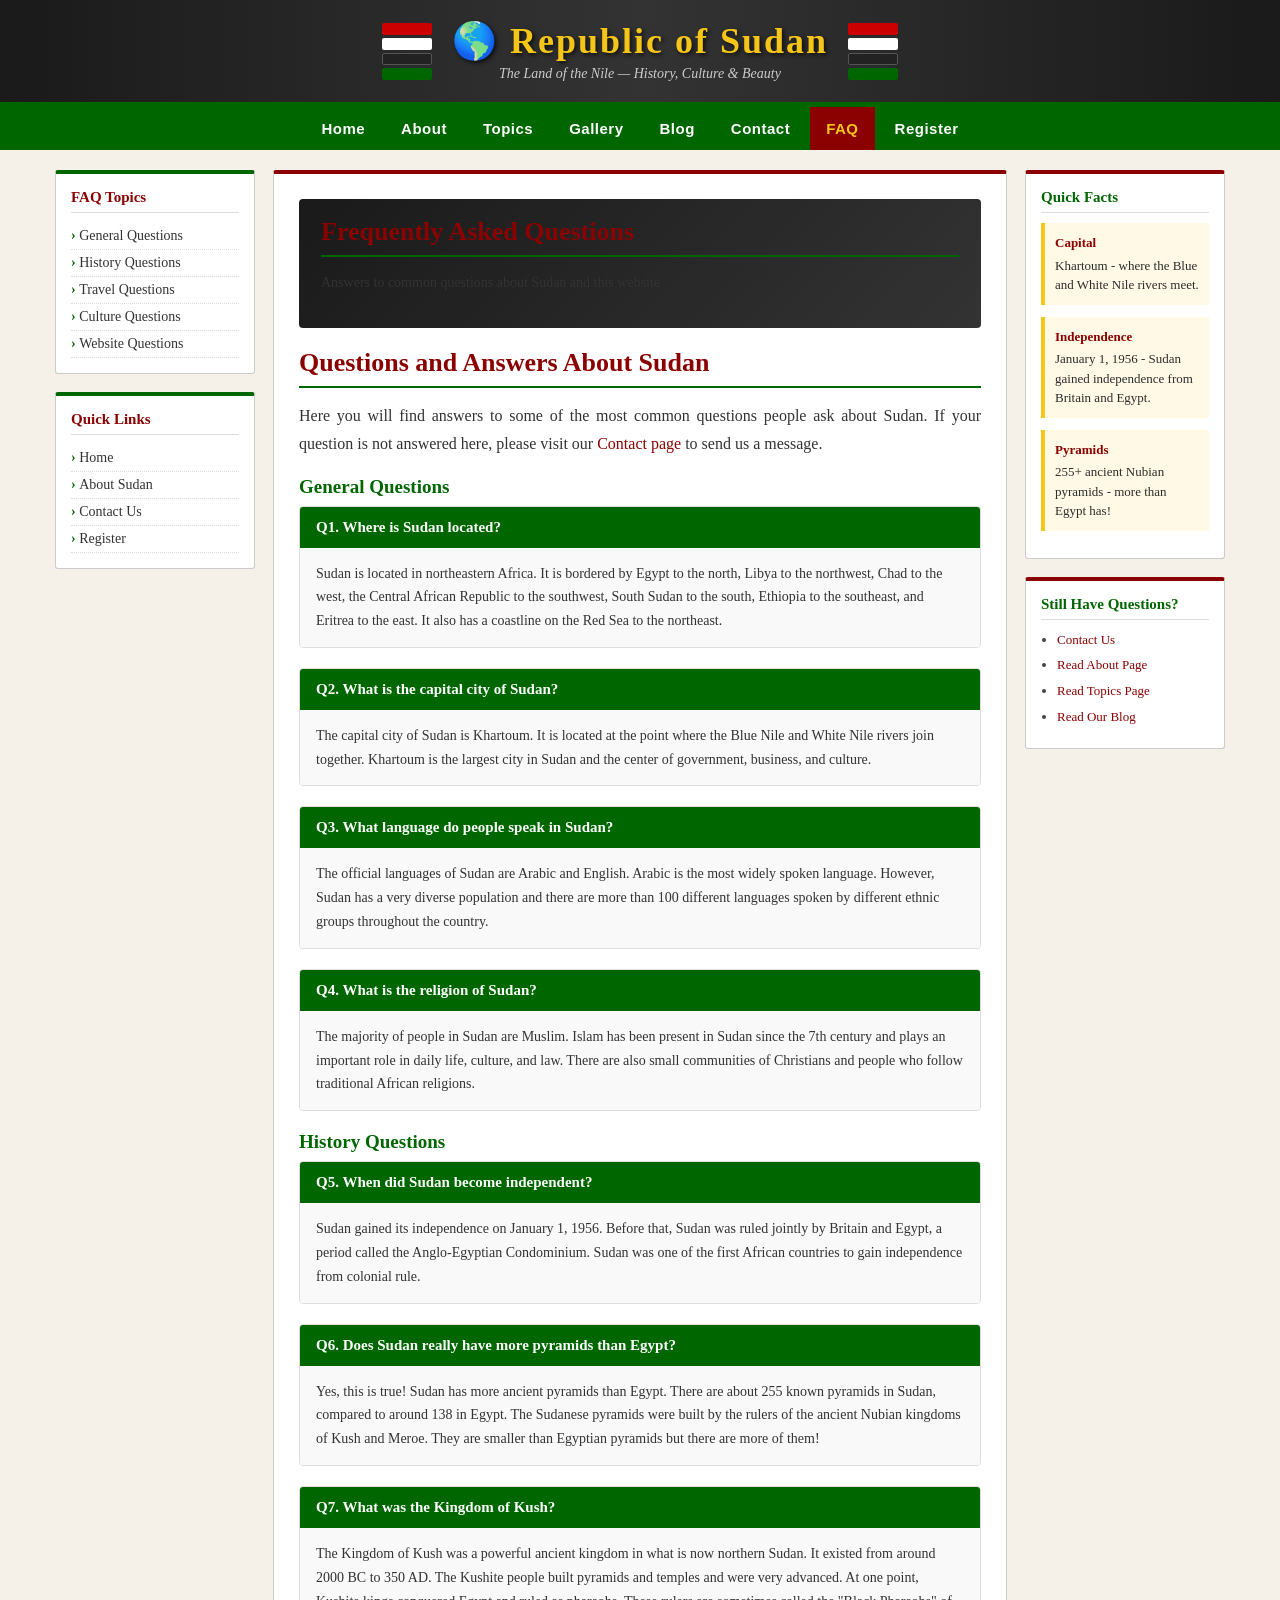
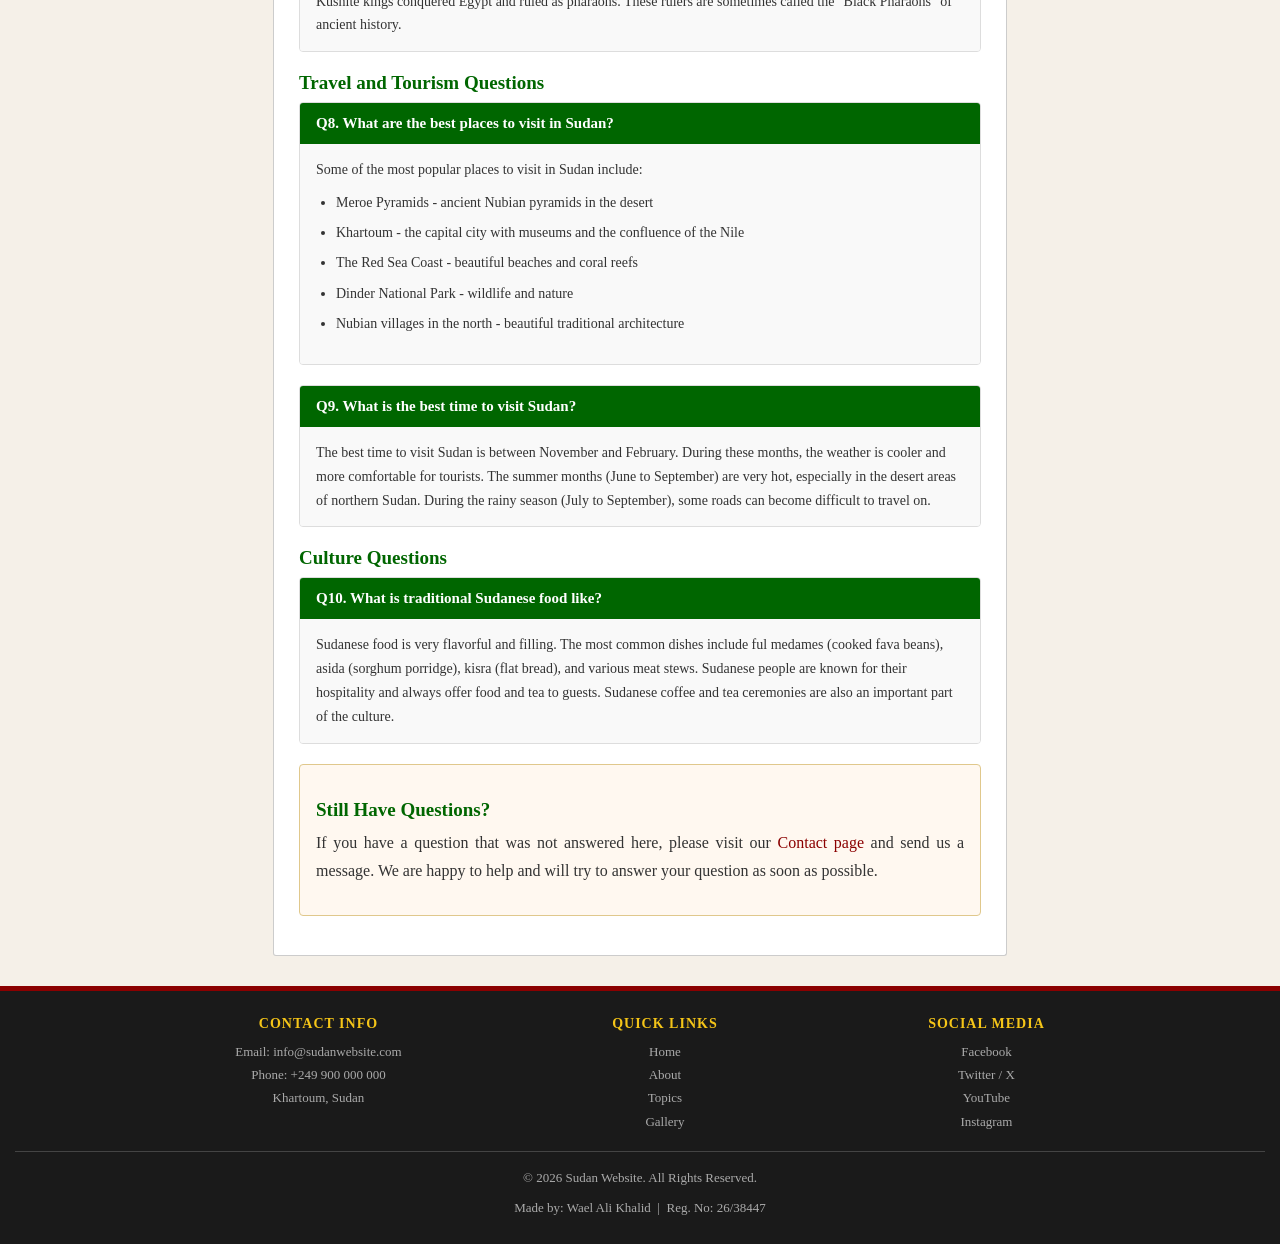
<file: sudan_website/faq.html>
<!DOCTYPE html>
<html lang="en">
<head>
    <meta charset="UTF-8">
    <meta name="viewport" content="width=device-width, initial-scale=1.0">
    <title>Sudan - FAQ</title>
    <link rel="stylesheet" href="style.css">
</head>
<body>

<!-- HEADER -->
<div id="header">
    <div class="banner">
        <div class="flag-colors">
            <span class="flag-red"></span>
            <span class="flag-white"></span>
            <span class="flag-black"></span>
            <span class="flag-green"></span>
        </div>
        <div>
            <h1>&#127758; Republic of Sudan</h1>
            <p>The Land of the Nile &mdash; History, Culture &amp; Beauty</p>
        </div>
        <div class="flag-colors">
            <span class="flag-red"></span>
            <span class="flag-white"></span>
            <span class="flag-black"></span>
            <span class="flag-green"></span>
        </div>
    </div>
</div>

<!-- NAVIGATION -->
<div id="navbar">
    <a href="index.html">Home</a>
    <a href="about.html">About</a>
    <a href="topics.html">Topics</a>
    <a href="gallery.html">Gallery</a>
    <a href="blog.html">Blog</a>
    <a href="contact.html">Contact</a>
    <a href="faq.html" class="active">FAQ</a>
    <a href="register.html">Register</a>
</div>

<!-- MAIN LAYOUT -->
<div id="main-layout">

    <!-- LEFT SIDEBAR -->
    <div id="left-sidebar">
        <div class="sidebar-box">
            <h3>FAQ Topics</h3>
            <ul>
                <li><a href="#">General Questions</a></li>
                <li><a href="#">History Questions</a></li>
                <li><a href="#">Travel Questions</a></li>
                <li><a href="#">Culture Questions</a></li>
                <li><a href="#">Website Questions</a></li>
            </ul>
        </div>
        <div class="sidebar-box">
            <h3>Quick Links</h3>
            <ul>
                <li><a href="index.html">Home</a></li>
                <li><a href="about.html">About Sudan</a></li>
                <li><a href="contact.html">Contact Us</a></li>
                <li><a href="register.html">Register</a></li>
            </ul>
        </div>
    </div>

    <!-- MAIN CONTENT -->
    <div id="main-content">
        <div class="page-intro">
            <h2>Frequently Asked Questions</h2>
            <p>Answers to common questions about Sudan and this website</p>
        </div>

        <h2>Questions and Answers About Sudan</h2>
        <p>Here you will find answers to some of the most common questions people ask about Sudan. If your question is not answered here, please visit our <a href="contact.html">Contact page</a> to send us a message.</p>

        <h3>General Questions</h3>

        <div class="faq-item">
            <div class="faq-question">Q1. Where is Sudan located?</div>
            <div class="faq-answer">Sudan is located in northeastern Africa. It is bordered by Egypt to the north, Libya to the northwest, Chad to the west, the Central African Republic to the southwest, South Sudan to the south, Ethiopia to the southeast, and Eritrea to the east. It also has a coastline on the Red Sea to the northeast.</div>
        </div>

        <div class="faq-item">
            <div class="faq-question">Q2. What is the capital city of Sudan?</div>
            <div class="faq-answer">The capital city of Sudan is Khartoum. It is located at the point where the Blue Nile and White Nile rivers join together. Khartoum is the largest city in Sudan and the center of government, business, and culture.</div>
        </div>

        <div class="faq-item">
            <div class="faq-question">Q3. What language do people speak in Sudan?</div>
            <div class="faq-answer">The official languages of Sudan are Arabic and English. Arabic is the most widely spoken language. However, Sudan has a very diverse population and there are more than 100 different languages spoken by different ethnic groups throughout the country.</div>
        </div>

        <div class="faq-item">
            <div class="faq-question">Q4. What is the religion of Sudan?</div>
            <div class="faq-answer">The majority of people in Sudan are Muslim. Islam has been present in Sudan since the 7th century and plays an important role in daily life, culture, and law. There are also small communities of Christians and people who follow traditional African religions.</div>
        </div>

        <h3>History Questions</h3>

        <div class="faq-item">
            <div class="faq-question">Q5. When did Sudan become independent?</div>
            <div class="faq-answer">Sudan gained its independence on January 1, 1956. Before that, Sudan was ruled jointly by Britain and Egypt, a period called the Anglo-Egyptian Condominium. Sudan was one of the first African countries to gain independence from colonial rule.</div>
        </div>

        <div class="faq-item">
            <div class="faq-question">Q6. Does Sudan really have more pyramids than Egypt?</div>
            <div class="faq-answer">Yes, this is true! Sudan has more ancient pyramids than Egypt. There are about 255 known pyramids in Sudan, compared to around 138 in Egypt. The Sudanese pyramids were built by the rulers of the ancient Nubian kingdoms of Kush and Meroe. They are smaller than Egyptian pyramids but there are more of them!</div>
        </div>

        <div class="faq-item">
            <div class="faq-question">Q7. What was the Kingdom of Kush?</div>
            <div class="faq-answer">The Kingdom of Kush was a powerful ancient kingdom in what is now northern Sudan. It existed from around 2000 BC to 350 AD. The Kushite people built pyramids and temples and were very advanced. At one point, Kushite kings conquered Egypt and ruled as pharaohs. These rulers are sometimes called the "Black Pharaohs" of ancient history.</div>
        </div>

        <h3>Travel and Tourism Questions</h3>

        <div class="faq-item">
            <div class="faq-question">Q8. What are the best places to visit in Sudan?</div>
            <div class="faq-answer">
                Some of the most popular places to visit in Sudan include:
                <ul style="margin-top:8px; margin-left:20px;">
                    <li>Meroe Pyramids - ancient Nubian pyramids in the desert</li>
                    <li>Khartoum - the capital city with museums and the confluence of the Nile</li>
                    <li>The Red Sea Coast - beautiful beaches and coral reefs</li>
                    <li>Dinder National Park - wildlife and nature</li>
                    <li>Nubian villages in the north - beautiful traditional architecture</li>
                </ul>
            </div>
        </div>

        <div class="faq-item">
            <div class="faq-question">Q9. What is the best time to visit Sudan?</div>
            <div class="faq-answer">The best time to visit Sudan is between November and February. During these months, the weather is cooler and more comfortable for tourists. The summer months (June to September) are very hot, especially in the desert areas of northern Sudan. During the rainy season (July to September), some roads can become difficult to travel on.</div>
        </div>

        <h3>Culture Questions</h3>

        <div class="faq-item">
            <div class="faq-question">Q10. What is traditional Sudanese food like?</div>
            <div class="faq-answer">Sudanese food is very flavorful and filling. The most common dishes include ful medames (cooked fava beans), asida (sorghum porridge), kisra (flat bread), and various meat stews. Sudanese people are known for their hospitality and always offer food and tea to guests. Sudanese coffee and tea ceremonies are also an important part of the culture.</div>
        </div>

        <div class="info-card" style="margin-top:20px;">
            <h3>Still Have Questions?</h3>
            <p>If you have a question that was not answered here, please visit our <a href="contact.html">Contact page</a> and send us a message. We are happy to help and will try to answer your question as soon as possible.</p>
        </div>
    </div>

    <!-- RIGHT SIDEBAR -->
    <div id="right-sidebar">
        <div class="sidebar-box">
            <h3>Quick Facts</h3>
            <div class="fact-box">
                <strong>Capital</strong>
                Khartoum - where the Blue and White Nile rivers meet.
            </div>
            <div class="fact-box">
                <strong>Independence</strong>
                January 1, 1956 - Sudan gained independence from Britain and Egypt.
            </div>
            <div class="fact-box">
                <strong>Pyramids</strong>
                255+ ancient Nubian pyramids - more than Egypt has!
            </div>
        </div>
        <div class="sidebar-box">
            <h3>Still Have Questions?</h3>
            <ul>
                <li><a href="contact.html">Contact Us</a></li>
                <li><a href="about.html">Read About Page</a></li>
                <li><a href="topics.html">Read Topics Page</a></li>
                <li><a href="blog.html">Read Our Blog</a></li>
            </ul>
        </div>
    </div>

</div><!-- end main-layout -->

<!-- FOOTER -->
<div id="footer">
    <div class="footer-inner">
        <div>
            <h4>Contact Info</h4>
            <p>Email: info@sudanwebsite.com</p>
            <p>Phone: +249 900 000 000</p>
            <p>Khartoum, Sudan</p>
        </div>
        <div>
            <h4>Quick Links</h4>
            <a href="index.html">Home</a>
            <a href="about.html">About</a>
            <a href="topics.html">Topics</a>
            <a href="gallery.html">Gallery</a>
        </div>
        <div>
            <h4>Social Media</h4>
            <a href="#">Facebook</a>
            <a href="#">Twitter / X</a>
            <a href="#">YouTube</a>
            <a href="#">Instagram</a>
        </div>
    </div>
    <div class="footer-bottom">
        <p>&copy; 2026 Sudan Website. All Rights Reserved.</p>
        <p class="student-info">Made by: Wael Ali Khalid &nbsp;|&nbsp; Reg. No: 26/38447</p>
    </div>
</div>

</body>
</html>
</file>
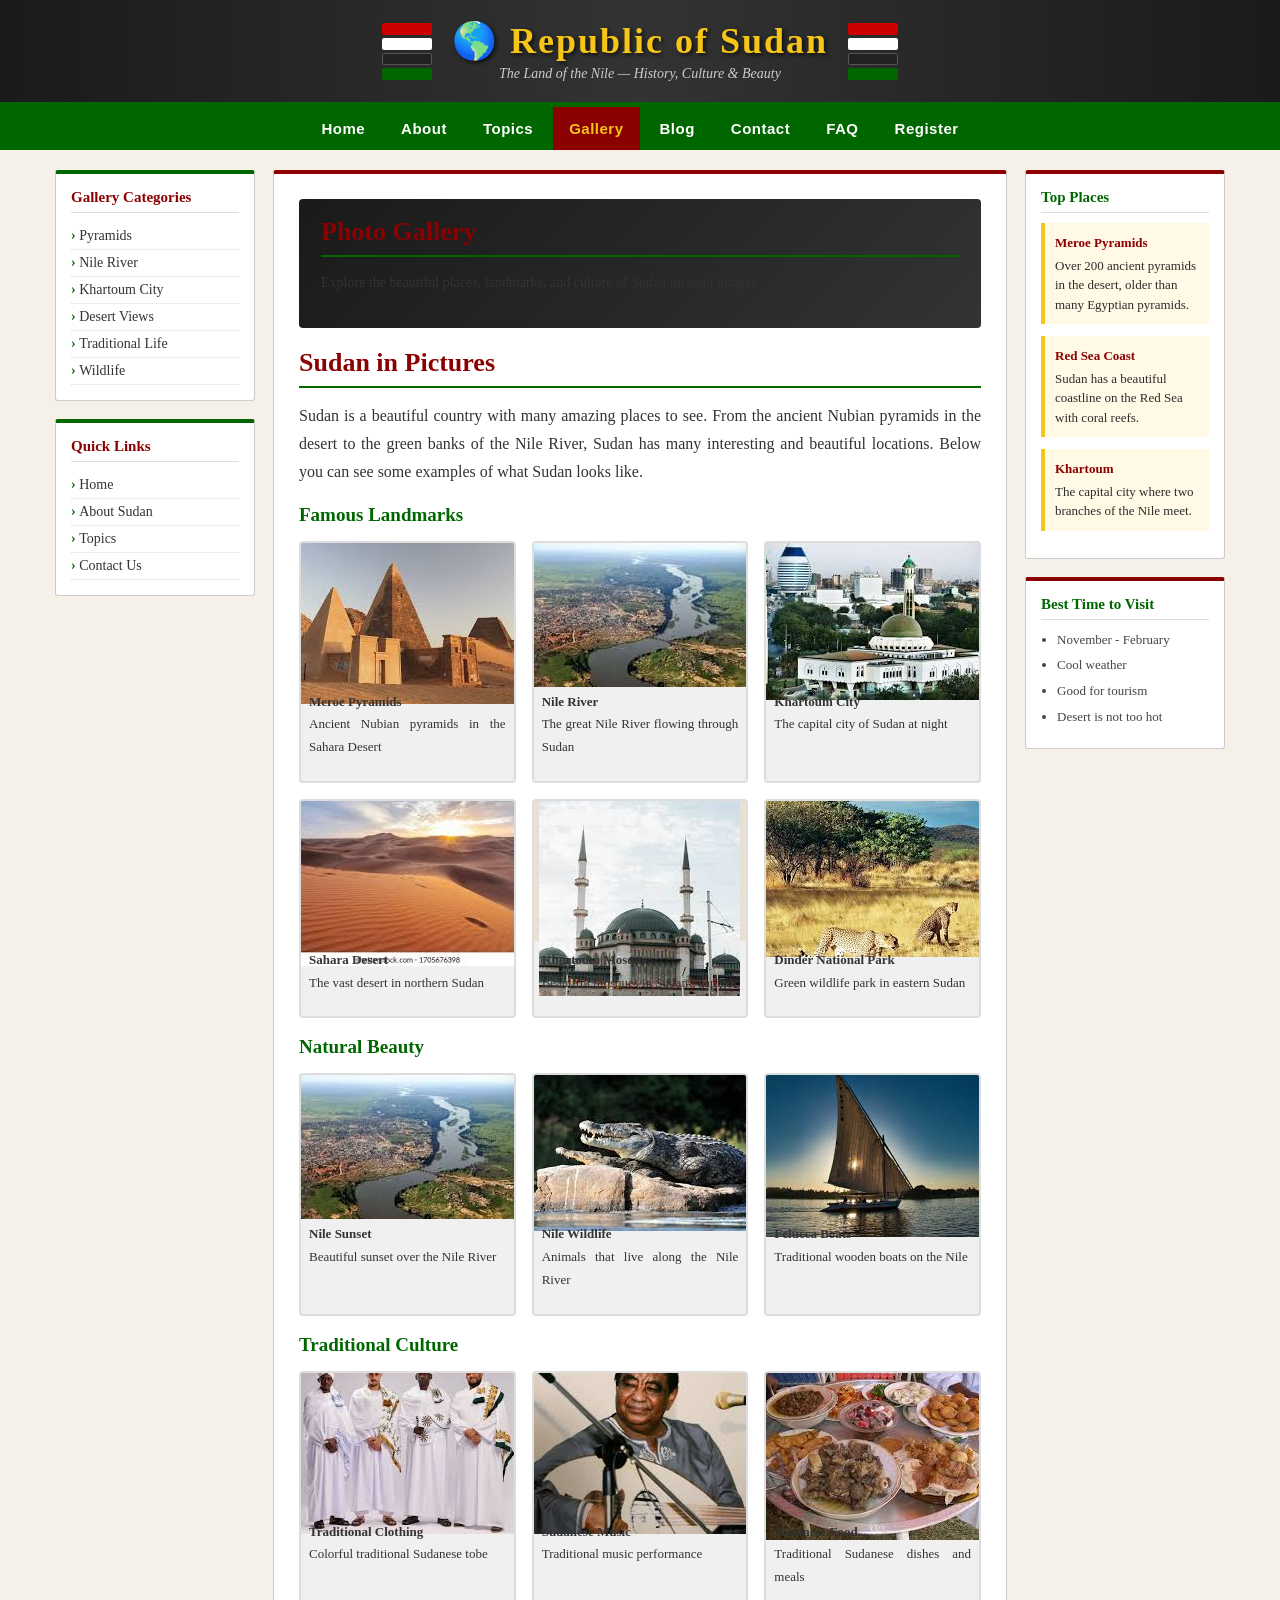
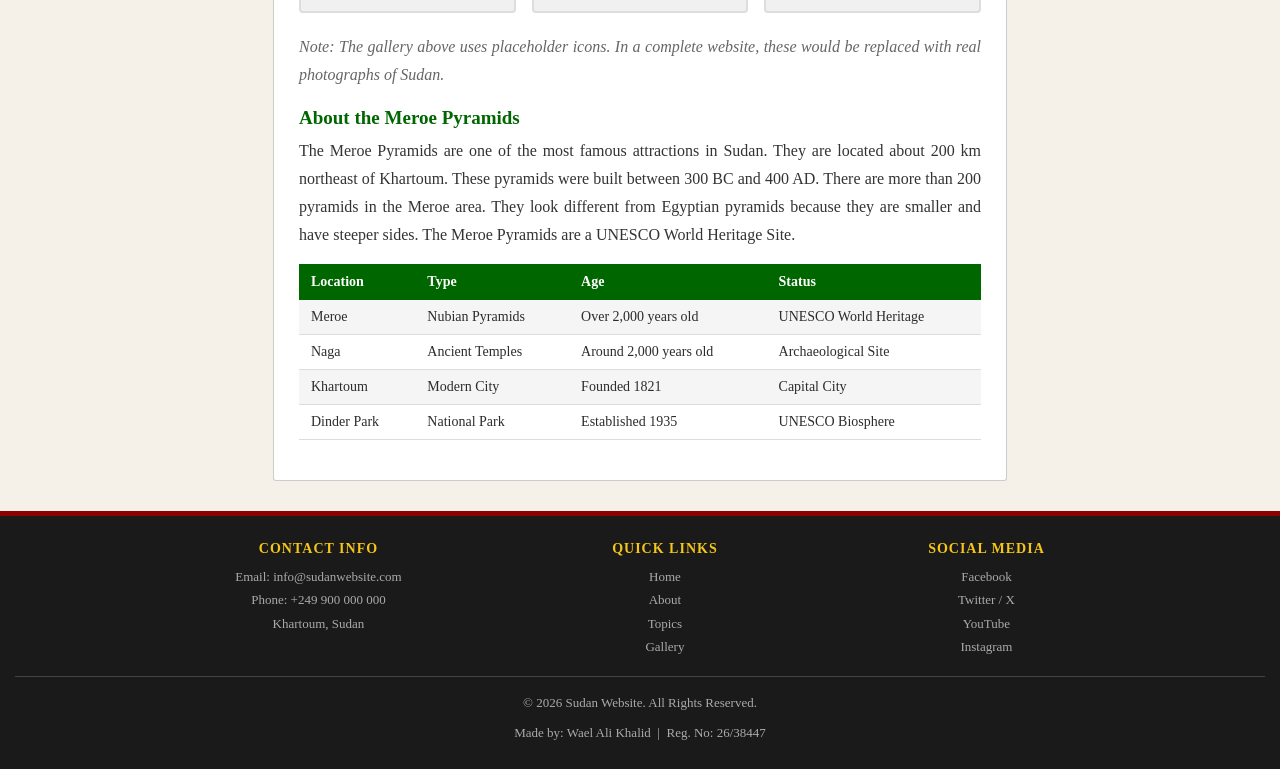
<file: sudan_website/gallery.html>
<!DOCTYPE html>
<html lang="en">
<head>
    <meta charset="UTF-8">
    <meta name="viewport" content="width=device-width, initial-scale=1.0">
    <title>Sudan - Gallery</title>
    <link rel="stylesheet" href="style.css">
</head>
<body>

<!-- HEADER -->
<div id="header">
    <div class="banner">
        <div class="flag-colors">
            <span class="flag-red"></span>
            <span class="flag-white"></span>
            <span class="flag-black"></span>
            <span class="flag-green"></span>
        </div>
        <div>
            <h1>&#127758; Republic of Sudan</h1>
            <p>The Land of the Nile &mdash; History, Culture &amp; Beauty</p>
        </div>
        <div class="flag-colors">
            <span class="flag-red"></span>
            <span class="flag-white"></span>
            <span class="flag-black"></span>
            <span class="flag-green"></span>
        </div>
    </div>
</div>

<!-- NAVIGATION -->
<div id="navbar">
    <a href="index.html">Home</a>
    <a href="about.html">About</a>
    <a href="topics.html">Topics</a>
    <a href="gallery.html" class="active">Gallery</a>
    <a href="blog.html">Blog</a>
    <a href="contact.html">Contact</a>
    <a href="faq.html">FAQ</a>
    <a href="register.html">Register</a>
</div>

<!-- MAIN LAYOUT -->
<div id="main-layout">

    <!-- LEFT SIDEBAR -->
    <div id="left-sidebar">
        <div class="sidebar-box">
            <h3>Gallery Categories</h3>
            <ul>
                <li><a href="#">Pyramids</a></li>
                <li><a href="#">Nile River</a></li>
                <li><a href="#">Khartoum City</a></li>
                <li><a href="#">Desert Views</a></li>
                <li><a href="#">Traditional Life</a></li>
                <li><a href="#">Wildlife</a></li>
            </ul>
        </div>
        <div class="sidebar-box">
            <h3>Quick Links</h3>
            <ul>
                <li><a href="index.html">Home</a></li>
                <li><a href="about.html">About Sudan</a></li>
                <li><a href="topics.html">Topics</a></li>
                <li><a href="contact.html">Contact Us</a></li>
            </ul>
        </div>
    </div>

    <!-- MAIN CONTENT -->
    <div id="main-content">
        <div class="page-intro">
            <h2>Photo Gallery</h2>
            <p>Explore the beautiful places, landmarks, and culture of Sudan through images</p>
        </div>

        <h2>Sudan in Pictures</h2>
        <p>Sudan is a beautiful country with many amazing places to see. From the ancient Nubian pyramids in the desert to the green banks of the Nile River, Sudan has many interesting and beautiful locations. Below you can see some examples of what Sudan looks like.</p>

        <h3>Famous Landmarks</h3>
        <div class="gallery-grid">
            <div class="gallery-item">
                <div class="img-placeholder"><img src="images/download (1).jpg" alt=""></div>
                <p><strong>Meroe Pyramids</strong><br>Ancient Nubian pyramids in the Sahara Desert</p>
            </div>
            <div class="gallery-item">
                <div class="img-placeholder"><img src="images/download.jpg" alt=""></div>
                <p><strong>Nile River</strong><br>The great Nile River flowing through Sudan</p>
            </div>
            <div class="gallery-item">
                <div class="img-placeholder"><img src="images/download (2).jpg" alt=""></div>
                <p><strong>Khartoum City</strong><br>The capital city of Sudan at night</p>
            </div>
            <div class="gallery-item">
                <div class="img-placeholder"><img src="images/download (3).jpg" alt=""></div>
                <p><strong>Sahara Desert</strong><br>The vast desert in northern Sudan</p>
            </div>
            <div class="gallery-item">
                <div class="img-placeholder"><img src="images/download (4).jpg" alt=""></div>
                <p><strong>Khartoum Mosque</strong><br>Beautiful mosques in Sudan's capital</p>
            </div>
            <div class="gallery-item">
                <div class="img-placeholder"><img src="images/download (5).jpg" alt=""></div>
                <p><strong>Dinder National Park</strong><br>Green wildlife park in eastern Sudan</p>
            </div>
        </div>

        <h3>Natural Beauty</h3>
        <div class="gallery-grid">
            <div class="gallery-item">
                <div class="img-placeholder"><img src="images/download.jpg" alt=""></div>
                <p><strong>Nile Sunset</strong><br>Beautiful sunset over the Nile River</p>
            </div>
            <div class="gallery-item">
                <div class="img-placeholder"><img src="images/download (6).jpg" alt=""></div>
                <p><strong>Nile Wildlife</strong><br>Animals that live along the Nile River</p>
            </div>
            <div class="gallery-item">
                <div class="img-placeholder"><img src="images/download (7).jpg" alt=""></div>
                <p><strong>Felucca Boats</strong><br>Traditional wooden boats on the Nile</p>
            </div>
        </div>

        <h3>Traditional Culture</h3>
        <div class="gallery-grid">
            <div class="gallery-item">
                <div class="img-placeholder"><img src="images/download (8).jpg" alt=""></div>
                <p><strong>Traditional Clothing</strong><br>Colorful traditional Sudanese tobe</p>
            </div>
            <div class="gallery-item">
                <div class="img-placeholder"><img src="images/download (9).jpg" alt=""></div>
                <p><strong>Sudanese Music</strong><br>Traditional music performance</p>
            </div>
            <div class="gallery-item">
                <div class="img-placeholder"><img src="images/download (10).jpg" alt=""></div>
                <p><strong>Sudanese Food</strong><br>Traditional Sudanese dishes and meals</p>
            </div>
        </div>

        <p style="margin-top:20px; font-style:italic; color:#666;">
            Note: The gallery above uses placeholder icons. In a complete website, these would be replaced with real photographs of Sudan.
        </p>

        <h3>About the Meroe Pyramids</h3>
        <p>The Meroe Pyramids are one of the most famous attractions in Sudan. They are located about 200 km northeast of Khartoum. These pyramids were built between 300 BC and 400 AD. There are more than 200 pyramids in the Meroe area. They look different from Egyptian pyramids because they are smaller and have steeper sides. The Meroe Pyramids are a UNESCO World Heritage Site.</p>

        <table>
            <tr>
                <th>Location</th>
                <th>Type</th>
                <th>Age</th>
                <th>Status</th>
            </tr>
            <tr>
                <td>Meroe</td>
                <td>Nubian Pyramids</td>
                <td>Over 2,000 years old</td>
                <td>UNESCO World Heritage</td>
            </tr>
            <tr>
                <td>Naga</td>
                <td>Ancient Temples</td>
                <td>Around 2,000 years old</td>
                <td>Archaeological Site</td>
            </tr>
            <tr>
                <td>Khartoum</td>
                <td>Modern City</td>
                <td>Founded 1821</td>
                <td>Capital City</td>
            </tr>
            <tr>
                <td>Dinder Park</td>
                <td>National Park</td>
                <td>Established 1935</td>
                <td>UNESCO Biosphere</td>
            </tr>
        </table>
    </div>

    <!-- RIGHT SIDEBAR -->
    <div id="right-sidebar">
        <div class="sidebar-box">
            <h3>Top Places</h3>
            <div class="fact-box">
                <strong>Meroe Pyramids</strong>
                Over 200 ancient pyramids in the desert, older than many Egyptian pyramids.
            </div>
            <div class="fact-box">
                <strong>Red Sea Coast</strong>
                Sudan has a beautiful coastline on the Red Sea with coral reefs.
            </div>
            <div class="fact-box">
                <strong>Khartoum</strong>
                The capital city where two branches of the Nile meet.
            </div>
        </div>
        <div class="sidebar-box">
            <h3>Best Time to Visit</h3>
            <ul>
                <li>November - February</li>
                <li>Cool weather</li>
                <li>Good for tourism</li>
                <li>Desert is not too hot</li>
            </ul>
        </div>
    </div>

</div><!-- end main-layout -->

<!-- FOOTER -->
<div id="footer">
    <div class="footer-inner">
        <div>
            <h4>Contact Info</h4>
            <p>Email: info@sudanwebsite.com</p>
            <p>Phone: +249 900 000 000</p>
            <p>Khartoum, Sudan</p>
        </div>
        <div>
            <h4>Quick Links</h4>
            <a href="index.html">Home</a>
            <a href="about.html">About</a>
            <a href="topics.html">Topics</a>
            <a href="gallery.html">Gallery</a>
        </div>
        <div>
            <h4>Social Media</h4>
            <a href="#">Facebook</a>
            <a href="#">Twitter / X</a>
            <a href="#">YouTube</a>
            <a href="#">Instagram</a>
        </div>
    </div>
    <div class="footer-bottom">
        <p>&copy; 2026 Sudan Website. All Rights Reserved.</p>
        <p class="student-info">Made by: Wael Ali Khalid &nbsp;|&nbsp; Reg. No: 26/38447</p>
    </div>
</div>

</body>
</html>
</file>
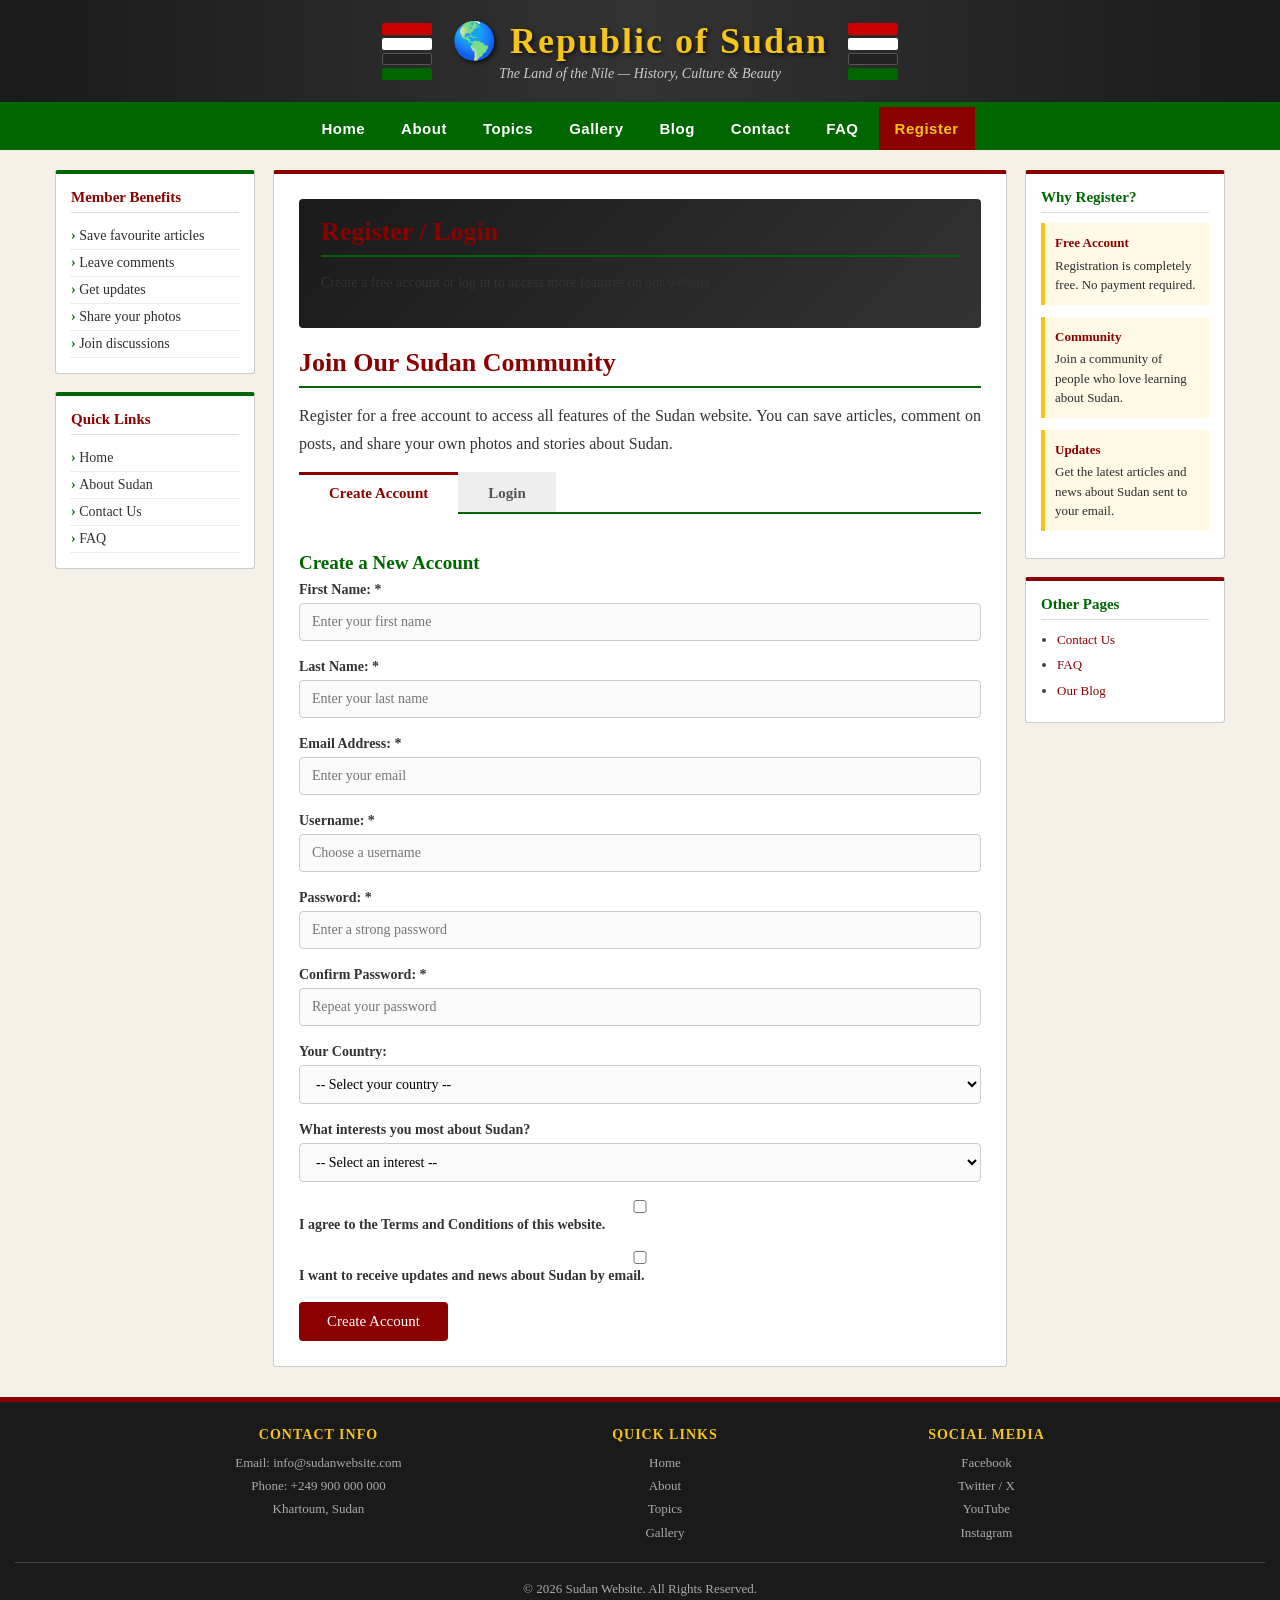
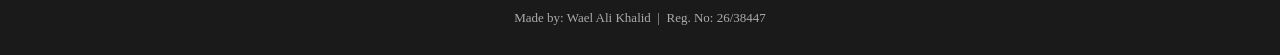
<file: sudan_website/register.html>
<!DOCTYPE html>
<html lang="en">
<head>
    <meta charset="UTF-8">
    <meta name="viewport" content="width=device-width, initial-scale=1.0">
    <title>Sudan - Register / Login</title>
    <link rel="stylesheet" href="style.css">
    <style>
        .tabs {
            display: flex;
            margin-bottom: 0;
            border-bottom: 2px solid #006600;
        }
        .tab-btn {
            padding: 10px 30px;
            background: #eee;
            border: none;
            cursor: pointer;
            font-size: 15px;
            font-family: Georgia, serif;
            font-weight: bold;
            color: #555;
            border-top: 3px solid transparent;
        }
        .tab-btn.active-tab {
            background: #fff;
            color: #8b0000;
            border-top: 3px solid #8b0000;
            border-bottom: 2px solid #fff;
            margin-bottom: -2px;
        }
        .tab-panel {
            display: none;
            padding-top: 20px;
        }
        .tab-panel.active-panel {
            display: block;
        }
    </style>
</head>
<body>

<!-- HEADER -->
<div id="header">
    <div class="banner">
        <div class="flag-colors">
            <span class="flag-red"></span>
            <span class="flag-white"></span>
            <span class="flag-black"></span>
            <span class="flag-green"></span>
        </div>
        <div>
            <h1>&#127758; Republic of Sudan</h1>
            <p>The Land of the Nile &mdash; History, Culture &amp; Beauty</p>
        </div>
        <div class="flag-colors">
            <span class="flag-red"></span>
            <span class="flag-white"></span>
            <span class="flag-black"></span>
            <span class="flag-green"></span>
        </div>
    </div>
</div>

<!-- NAVIGATION -->
<div id="navbar">
    <a href="index.html">Home</a>
    <a href="about.html">About</a>
    <a href="topics.html">Topics</a>
    <a href="gallery.html">Gallery</a>
    <a href="blog.html">Blog</a>
    <a href="contact.html">Contact</a>
    <a href="faq.html">FAQ</a>
    <a href="register.html" class="active">Register</a>
</div>

<!-- MAIN LAYOUT -->
<div id="main-layout">

    <!-- LEFT SIDEBAR -->
    <div id="left-sidebar">
        <div class="sidebar-box">
            <h3>Member Benefits</h3>
            <ul>
                <li>Save favourite articles</li>
                <li>Leave comments</li>
                <li>Get updates</li>
                <li>Share your photos</li>
                <li>Join discussions</li>
            </ul>
        </div>
        <div class="sidebar-box">
            <h3>Quick Links</h3>
            <ul>
                <li><a href="index.html">Home</a></li>
                <li><a href="about.html">About Sudan</a></li>
                <li><a href="contact.html">Contact Us</a></li>
                <li><a href="faq.html">FAQ</a></li>
            </ul>
        </div>
    </div>

    <!-- MAIN CONTENT -->
    <div id="main-content">
        <div class="page-intro">
            <h2>Register / Login</h2>
            <p>Create a free account or log in to access more features on our website</p>
        </div>

        <h2>Join Our Sudan Community</h2>
        <p>Register for a free account to access all features of the Sudan website. You can save articles, comment on posts, and share your own photos and stories about Sudan.</p>

        <!-- TABS -->
        <div class="tabs">
            <button class="tab-btn active-tab" onclick="showTab('register')">Create Account</button>
            <button class="tab-btn" onclick="showTab('login')">Login</button>
        </div>

        <!-- REGISTER FORM -->
        <div id="register" class="tab-panel active-panel">
            <h3>Create a New Account</h3>
            <form action="#" method="post">
                <div class="form-group">
                    <label for="reg_first">First Name: *</label>
                    <input type="text" id="reg_first" name="reg_first" placeholder="Enter your first name" required>
                </div>

                <div class="form-group">
                    <label for="reg_last">Last Name: *</label>
                    <input type="text" id="reg_last" name="reg_last" placeholder="Enter your last name" required>
                </div>

                <div class="form-group">
                    <label for="reg_email">Email Address: *</label>
                    <input type="email" id="reg_email" name="reg_email" placeholder="Enter your email" required>
                </div>

                <div class="form-group">
                    <label for="reg_username">Username: *</label>
                    <input type="text" id="reg_username" name="reg_username" placeholder="Choose a username" required>
                </div>

                <div class="form-group">
                    <label for="reg_password">Password: *</label>
                    <input type="password" id="reg_password" name="reg_password" placeholder="Enter a strong password" required>
                </div>

                <div class="form-group">
                    <label for="reg_confirm">Confirm Password: *</label>
                    <input type="password" id="reg_confirm" name="reg_confirm" placeholder="Repeat your password" required>
                </div>

                <div class="form-group">
                    <label for="reg_country">Your Country:</label>
                    <select id="reg_country" name="reg_country">
                        <option value="">-- Select your country --</option>
                        <option value="sudan">Sudan</option>
                        <option value="egypt">Egypt</option>
                        <option value="ethiopia">Ethiopia</option>
                        <option value="kenya">Kenya</option>
                        <option value="other">Other</option>
                    </select>
                </div>

                <div class="form-group">
                    <label for="reg_interest">What interests you most about Sudan?</label>
                    <select id="reg_interest" name="reg_interest">
                        <option value="">-- Select an interest --</option>
                        <option value="history">History</option>
                        <option value="culture">Culture</option>
                        <option value="tourism">Tourism</option>
                        <option value="food">Food</option>
                        <option value="nature">Nature</option>
                    </select>
                </div>

                <div class="form-group">
                    <label>
                        <input type="checkbox" name="reg_terms" required>
                        I agree to the Terms and Conditions of this website.
                    </label>
                </div>

                <div class="form-group">
                    <label>
                        <input type="checkbox" name="reg_newsletter">
                        I want to receive updates and news about Sudan by email.
                    </label>
                </div>

                <button type="submit" class="btn">Create Account</button>
            </form>
        </div>

        <!-- LOGIN FORM -->
        <div id="login" class="tab-panel">
            <h3>Login to Your Account</h3>
            <form action="#" method="post">
                <div class="form-group">
                    <label for="login_email">Email or Username: *</label>
                    <input type="text" id="login_email" name="login_email" placeholder="Enter your email or username" required>
                </div>

                <div class="form-group">
                    <label for="login_password">Password: *</label>
                    <input type="password" id="login_password" name="login_password" placeholder="Enter your password" required>
                </div>

                <div class="form-group">
                    <label>
                        <input type="checkbox" name="remember_me">
                        Remember me on this device
                    </label>
                </div>

                <button type="submit" class="btn">Login</button>
            </form>
            <p style="margin-top:14px; font-size:14px;">
                Don't have an account yet? <a href="#" onclick="showTab('register')">Register here</a>.
            </p>
            <p style="font-size:14px;">
                <a href="#">Forgot your password?</a>
            </p>
        </div>

    </div>

    <!-- RIGHT SIDEBAR -->
    <div id="right-sidebar">
        <div class="sidebar-box">
            <h3>Why Register?</h3>
            <div class="fact-box">
                <strong>Free Account</strong>
                Registration is completely free. No payment required.
            </div>
            <div class="fact-box">
                <strong>Community</strong>
                Join a community of people who love learning about Sudan.
            </div>
            <div class="fact-box">
                <strong>Updates</strong>
                Get the latest articles and news about Sudan sent to your email.
            </div>
        </div>
        <div class="sidebar-box">
            <h3>Other Pages</h3>
            <ul>
                <li><a href="contact.html">Contact Us</a></li>
                <li><a href="faq.html">FAQ</a></li>
                <li><a href="blog.html">Our Blog</a></li>
            </ul>
        </div>
    </div>

</div><!-- end main-layout -->

<!-- FOOTER -->
<div id="footer">
    <div class="footer-inner">
        <div>
            <h4>Contact Info</h4>
            <p>Email: info@sudanwebsite.com</p>
            <p>Phone: +249 900 000 000</p>
            <p>Khartoum, Sudan</p>
        </div>
        <div>
            <h4>Quick Links</h4>
            <a href="index.html">Home</a>
            <a href="about.html">About</a>
            <a href="topics.html">Topics</a>
            <a href="gallery.html">Gallery</a>
        </div>
        <div>
            <h4>Social Media</h4>
            <a href="#">Facebook</a>
            <a href="#">Twitter / X</a>
            <a href="#">YouTube</a>
            <a href="#">Instagram</a>
        </div>
    </div>
    <div class="footer-bottom">
        <p>&copy; 2026 Sudan Website. All Rights Reserved.</p>
        <p class="student-info">Made by: Wael Ali Khalid &nbsp;|&nbsp; Reg. No: 26/38447</p>
    </div>
</div>

<!-- JAVASCRIPT FOR TABS -->
<script>
    function showTab(tabName) {
        var panels = document.querySelectorAll('.tab-panel');
        var buttons = document.querySelectorAll('.tab-btn');
        panels.forEach(function(p) {
            p.classList.remove('active-panel');
        });
        buttons.forEach(function(b) {
            b.classList.remove('active-tab');
        });
        document.getElementById(tabName).classList.add('active-panel');
        if (tabName === 'register') {
            buttons[0].classList.add('active-tab');
        } else {
            buttons[1].classList.add('active-tab');
        }
    }
</script>

</body>
</html>
</file>
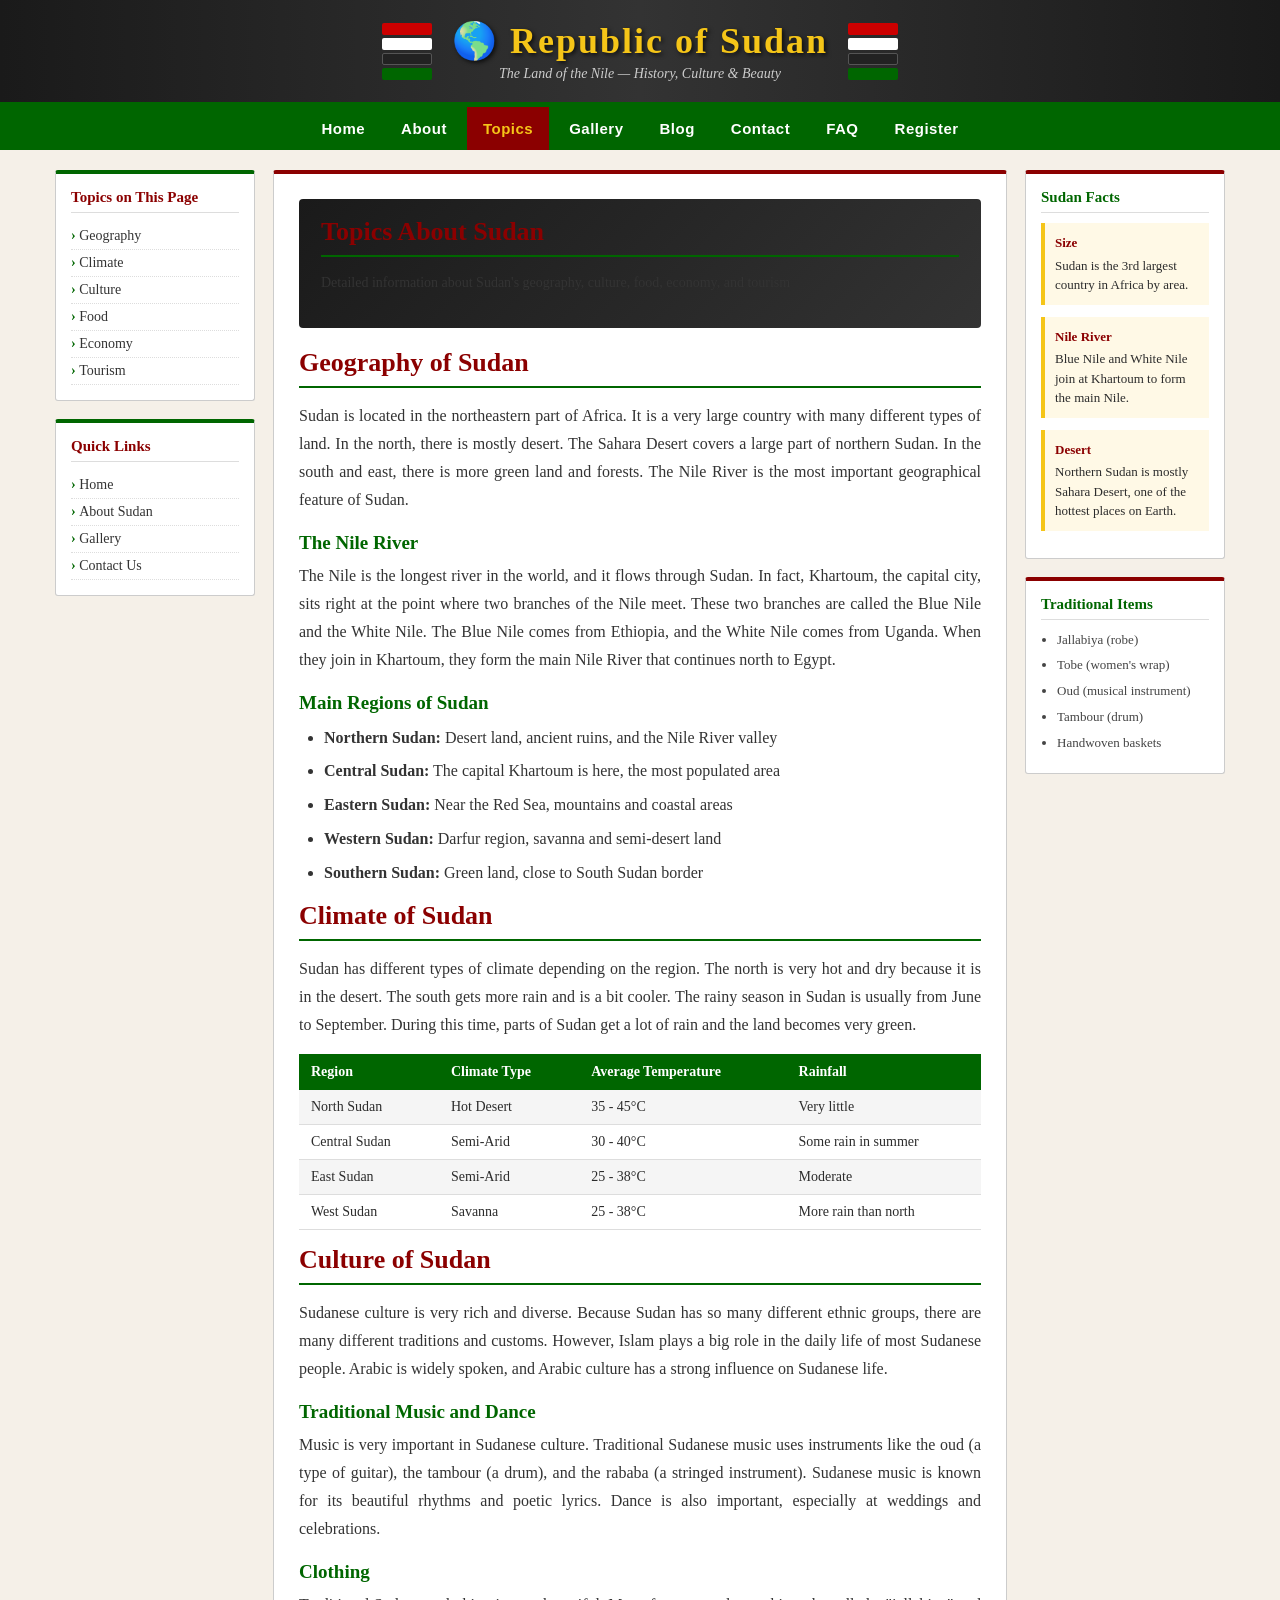
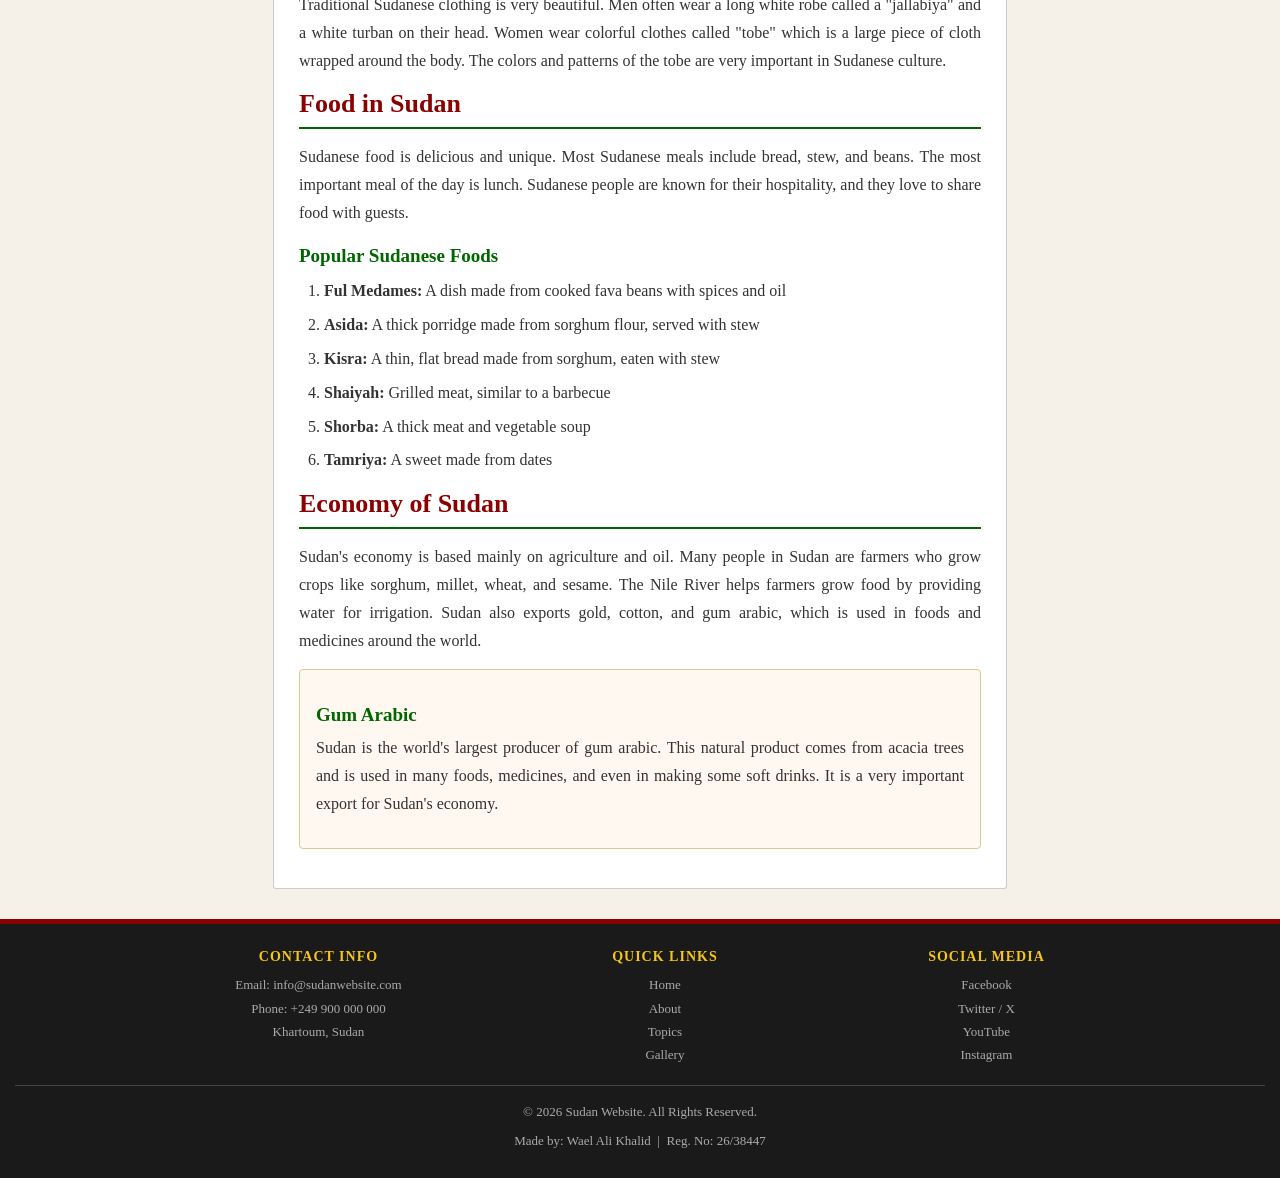
<file: sudan_website/topics.html>
<!DOCTYPE html>
<html lang="en">
<head>
    <meta charset="UTF-8">
    <meta name="viewport" content="width=device-width, initial-scale=1.0">
    <title>Sudan - Topics</title>
    <link rel="stylesheet" href="style.css">
</head>
<body>

<!-- HEADER -->
<div id="header">
    <div class="banner">
        <div class="flag-colors">
            <span class="flag-red"></span>
            <span class="flag-white"></span>
            <span class="flag-black"></span>
            <span class="flag-green"></span>
        </div>
        <div>
            <h1>&#127758; Republic of Sudan</h1>
            <p>The Land of the Nile &mdash; History, Culture &amp; Beauty</p>
        </div>
        <div class="flag-colors">
            <span class="flag-red"></span>
            <span class="flag-white"></span>
            <span class="flag-black"></span>
            <span class="flag-green"></span>
        </div>
    </div>
</div>

<!-- NAVIGATION -->
<div id="navbar">
    <a href="index.html">Home</a>
    <a href="about.html">About</a>
    <a href="topics.html" class="active">Topics</a>
    <a href="gallery.html">Gallery</a>
    <a href="blog.html">Blog</a>
    <a href="contact.html">Contact</a>
    <a href="faq.html">FAQ</a>
    <a href="register.html">Register</a>
</div>

<!-- MAIN LAYOUT -->
<div id="main-layout">

    <!-- LEFT SIDEBAR -->
    <div id="left-sidebar">
        <div class="sidebar-box">
            <h3>Topics on This Page</h3>
            <ul>
                <li><a href="#">Geography</a></li>
                <li><a href="#">Climate</a></li>
                <li><a href="#">Culture</a></li>
                <li><a href="#">Food</a></li>
                <li><a href="#">Economy</a></li>
                <li><a href="#">Tourism</a></li>
            </ul>
        </div>
        <div class="sidebar-box">
            <h3>Quick Links</h3>
            <ul>
                <li><a href="index.html">Home</a></li>
                <li><a href="about.html">About Sudan</a></li>
                <li><a href="gallery.html">Gallery</a></li>
                <li><a href="contact.html">Contact Us</a></li>
            </ul>
        </div>
    </div>

    <!-- MAIN CONTENT -->
    <div id="main-content">
        <div class="page-intro">
            <h2>Topics About Sudan</h2>
            <p>Detailed information about Sudan's geography, culture, food, economy, and tourism</p>
        </div>

        <h2>Geography of Sudan</h2>
        <p>Sudan is located in the northeastern part of Africa. It is a very large country with many different types of land. In the north, there is mostly desert. The Sahara Desert covers a large part of northern Sudan. In the south and east, there is more green land and forests. The Nile River is the most important geographical feature of Sudan.</p>

        <h3>The Nile River</h3>
        <p>The Nile is the longest river in the world, and it flows through Sudan. In fact, Khartoum, the capital city, sits right at the point where two branches of the Nile meet. These two branches are called the Blue Nile and the White Nile. The Blue Nile comes from Ethiopia, and the White Nile comes from Uganda. When they join in Khartoum, they form the main Nile River that continues north to Egypt.</p>

        <h3>Main Regions of Sudan</h3>
        <ul>
            <li><strong>Northern Sudan:</strong> Desert land, ancient ruins, and the Nile River valley</li>
            <li><strong>Central Sudan:</strong> The capital Khartoum is here, the most populated area</li>
            <li><strong>Eastern Sudan:</strong> Near the Red Sea, mountains and coastal areas</li>
            <li><strong>Western Sudan:</strong> Darfur region, savanna and semi-desert land</li>
            <li><strong>Southern Sudan:</strong> Green land, close to South Sudan border</li>
        </ul>

        <h2>Climate of Sudan</h2>
        <p>Sudan has different types of climate depending on the region. The north is very hot and dry because it is in the desert. The south gets more rain and is a bit cooler. The rainy season in Sudan is usually from June to September. During this time, parts of Sudan get a lot of rain and the land becomes very green.</p>

        <table>
            <tr>
                <th>Region</th>
                <th>Climate Type</th>
                <th>Average Temperature</th>
                <th>Rainfall</th>
            </tr>
            <tr>
                <td>North Sudan</td>
                <td>Hot Desert</td>
                <td>35 - 45°C</td>
                <td>Very little</td>
            </tr>
            <tr>
                <td>Central Sudan</td>
                <td>Semi-Arid</td>
                <td>30 - 40°C</td>
                <td>Some rain in summer</td>
            </tr>
            <tr>
                <td>East Sudan</td>
                <td>Semi-Arid</td>
                <td>25 - 38°C</td>
                <td>Moderate</td>
            </tr>
            <tr>
                <td>West Sudan</td>
                <td>Savanna</td>
                <td>25 - 38°C</td>
                <td>More rain than north</td>
            </tr>
        </table>

        <h2>Culture of Sudan</h2>
        <p>Sudanese culture is very rich and diverse. Because Sudan has so many different ethnic groups, there are many different traditions and customs. However, Islam plays a big role in the daily life of most Sudanese people. Arabic is widely spoken, and Arabic culture has a strong influence on Sudanese life.</p>

        <h3>Traditional Music and Dance</h3>
        <p>Music is very important in Sudanese culture. Traditional Sudanese music uses instruments like the oud (a type of guitar), the tambour (a drum), and the rababa (a stringed instrument). Sudanese music is known for its beautiful rhythms and poetic lyrics. Dance is also important, especially at weddings and celebrations.</p>

        <h3>Clothing</h3>
        <p>Traditional Sudanese clothing is very beautiful. Men often wear a long white robe called a "jallabiya" and a white turban on their head. Women wear colorful clothes called "tobe" which is a large piece of cloth wrapped around the body. The colors and patterns of the tobe are very important in Sudanese culture.</p>

        <h2>Food in Sudan</h2>
        <p>Sudanese food is delicious and unique. Most Sudanese meals include bread, stew, and beans. The most important meal of the day is lunch. Sudanese people are known for their hospitality, and they love to share food with guests.</p>

        <h3>Popular Sudanese Foods</h3>
        <ol>
            <li><strong>Ful Medames:</strong> A dish made from cooked fava beans with spices and oil</li>
            <li><strong>Asida:</strong> A thick porridge made from sorghum flour, served with stew</li>
            <li><strong>Kisra:</strong> A thin, flat bread made from sorghum, eaten with stew</li>
            <li><strong>Shaiyah:</strong> Grilled meat, similar to a barbecue</li>
            <li><strong>Shorba:</strong> A thick meat and vegetable soup</li>
            <li><strong>Tamriya:</strong> A sweet made from dates</li>
        </ol>

        <h2>Economy of Sudan</h2>
        <p>Sudan's economy is based mainly on agriculture and oil. Many people in Sudan are farmers who grow crops like sorghum, millet, wheat, and sesame. The Nile River helps farmers grow food by providing water for irrigation. Sudan also exports gold, cotton, and gum arabic, which is used in foods and medicines around the world.</p>

        <div class="info-card">
            <h3>Gum Arabic</h3>
            <p>Sudan is the world's largest producer of gum arabic. This natural product comes from acacia trees and is used in many foods, medicines, and even in making some soft drinks. It is a very important export for Sudan's economy.</p>
        </div>
    </div>

    <!-- RIGHT SIDEBAR -->
    <div id="right-sidebar">
        <div class="sidebar-box">
            <h3>Sudan Facts</h3>
            <div class="fact-box">
                <strong>Size</strong>
                Sudan is the 3rd largest country in Africa by area.
            </div>
            <div class="fact-box">
                <strong>Nile River</strong>
                Blue Nile and White Nile join at Khartoum to form the main Nile.
            </div>
            <div class="fact-box">
                <strong>Desert</strong>
                Northern Sudan is mostly Sahara Desert, one of the hottest places on Earth.
            </div>
        </div>
        <div class="sidebar-box">
            <h3>Traditional Items</h3>
            <ul>
                <li>Jallabiya (robe)</li>
                <li>Tobe (women's wrap)</li>
                <li>Oud (musical instrument)</li>
                <li>Tambour (drum)</li>
                <li>Handwoven baskets</li>
            </ul>
        </div>
    </div>

</div><!-- end main-layout -->

<!-- FOOTER -->
<div id="footer">
    <div class="footer-inner">
        <div>
            <h4>Contact Info</h4>
            <p>Email: info@sudanwebsite.com</p>
            <p>Phone: +249 900 000 000</p>
            <p>Khartoum, Sudan</p>
        </div>
        <div>
            <h4>Quick Links</h4>
            <a href="index.html">Home</a>
            <a href="about.html">About</a>
            <a href="topics.html">Topics</a>
            <a href="gallery.html">Gallery</a>
        </div>
        <div>
            <h4>Social Media</h4>
            <a href="#">Facebook</a>
            <a href="#">Twitter / X</a>
            <a href="#">YouTube</a>
            <a href="#">Instagram</a>
        </div>
    </div>
    <div class="footer-bottom">
        <p>&copy; 2026 Sudan Website. All Rights Reserved.</p>
        <p class="student-info">Made by: Wael Ali Khalid &nbsp;|&nbsp; Reg. No: 26/38447</p>
    </div>
</div>

</body>
</html>
</file>
<file: sudan_website/style.css>
/* ===== GENERAL RESET ===== */
* {
    margin: 0;
    padding: 0;
    box-sizing: border-box;
}

body {
    font-family: Georgia, "Times New Roman", serif;
    background-color: #f5f0e8;
    color: #2c2c2c;
    font-size: 16px;
}

a {
    text-decoration: none;
    color: #8b0000;
}

a:hover {
    text-decoration: underline;
    color: #c0392b;
}

/* ===== HEADER ===== */
#header {
    background-color: #1a1a1a;
    color: white;
    text-align: center;
    padding: 0;
    border-bottom: 5px solid #006600;
}

#header .banner {
    background: linear-gradient(to right, #1a1a1a, #333, #1a1a1a);
    padding: 20px 10px;
    display: flex;
    align-items: center;
    justify-content: center;
    gap: 20px;
}

.flag-colors {
    display: flex;
    flex-direction: column;
    gap: 3px;
}

.flag-colors span {
    display: block;
    width: 50px;
    height: 12px;
    border-radius: 2px;
}

.flag-red   { background-color: #cc0000; }
.flag-white { background-color: #ffffff; }
.flag-black { background-color: #222222; border: 1px solid #555; }
.flag-green { background-color: #006600; }

#header h1 {
    font-size: 36px;
    color: #f5c518;
    letter-spacing: 2px;
    text-shadow: 2px 2px 4px rgba(0,0,0,0.7);
}

#header p {
    font-size: 14px;
    color: #ccc;
    margin-top: 4px;
    font-style: italic;
}

/* ===== NAVIGATION ===== */
#navbar {
    background-color: #006600;
    overflow: hidden;
    text-align: center;
    padding: 0;
}

#navbar a {
    display: inline-block;
    color: white;
    text-align: center;
    padding: 13px 16px;
    font-size: 15px;
    font-family: Arial, sans-serif;
    font-weight: bold;
    letter-spacing: 0.5px;
    transition: background 0.3s;
}

#navbar a:hover,
#navbar a.active {
    background-color: #8b0000;
    text-decoration: none;
    color: #f5c518;
}

/* ===== MAIN LAYOUT ===== */
#main-layout {
    display: flex;
    max-width: 1200px;
    margin: 20px auto;
    gap: 18px;
    padding: 0 15px;
}

/* ===== LEFT SIDEBAR ===== */
#left-sidebar {
    width: 200px;
    min-width: 200px;
}

#left-sidebar .sidebar-box {
    background-color: #fff;
    border: 1px solid #ccc;
    border-top: 4px solid #006600;
    padding: 15px;
    margin-bottom: 18px;
    border-radius: 3px;
}

#left-sidebar h3 {
    font-size: 15px;
    color: #8b0000;
    margin-bottom: 10px;
    padding-bottom: 6px;
    border-bottom: 1px solid #ddd;
}

#left-sidebar ul {
    list-style: none;
    padding: 0;
}

#left-sidebar ul li {
    padding: 5px 0;
    border-bottom: 1px dotted #ddd;
    font-size: 14px;
}

#left-sidebar ul li a {
    color: #333;
    font-size: 14px;
}

#left-sidebar ul li a:hover {
    color: #8b0000;
}

#left-sidebar ul li::before {
    content: "› ";
    color: #006600;
    font-weight: bold;
}

/* ===== MAIN CONTENT ===== */
#main-content {
    flex: 1;
    background-color: #fff;
    padding: 25px;
    border: 1px solid #ccc;
    border-radius: 3px;
    border-top: 4px solid #8b0000;
}

#main-content h2 {
    color: #8b0000;
    font-size: 26px;
    margin-bottom: 14px;
    padding-bottom: 8px;
    border-bottom: 2px solid #006600;
}

#main-content h3 {
    color: #006600;
    font-size: 19px;
    margin: 18px 0 8px 0;
}

#main-content p {
    line-height: 1.75;
    margin-bottom: 14px;
    color: #333;
    text-align: justify;
}

#main-content ul, #main-content ol {
    margin: 10px 0 14px 25px;
    line-height: 1.8;
}

#main-content ul li, #main-content ol li {
    margin-bottom: 5px;
    color: #333;
}

/* ===== RIGHT SIDEBAR ===== */
#right-sidebar {
    width: 200px;
    min-width: 200px;
}

#right-sidebar .sidebar-box {
    background-color: #fff;
    border: 1px solid #ccc;
    border-top: 4px solid #8b0000;
    padding: 15px;
    margin-bottom: 18px;
    border-radius: 3px;
}

#right-sidebar h3 {
    font-size: 15px;
    color: #006600;
    margin-bottom: 10px;
    padding-bottom: 6px;
    border-bottom: 1px solid #ddd;
}

#right-sidebar p, #right-sidebar li {
    font-size: 13px;
    color: #444;
    line-height: 1.6;
}

#right-sidebar ul {
    list-style: disc;
    padding-left: 16px;
}

#right-sidebar ul li {
    margin-bottom: 5px;
}

.fact-box {
    background-color: #fff9e6;
    border-left: 4px solid #f5c518;
    padding: 10px;
    margin-bottom: 12px;
    font-size: 13px;
    line-height: 1.5;
}

.fact-box strong {
    color: #8b0000;
    display: block;
    margin-bottom: 3px;
}

/* ===== FOOTER ===== */
#footer {
    background-color: #1a1a1a;
    color: #ccc;
    text-align: center;
    padding: 25px 15px;
    margin-top: 30px;
    border-top: 5px solid #8b0000;
}

#footer .footer-inner {
    max-width: 1000px;
    margin: 0 auto;
    display: flex;
    justify-content: space-around;
    flex-wrap: wrap;
    gap: 20px;
    margin-bottom: 18px;
}

#footer h4 {
    color: #f5c518;
    margin-bottom: 8px;
    font-size: 14px;
    letter-spacing: 1px;
    text-transform: uppercase;
}

#footer p, #footer a {
    font-size: 13px;
    color: #aaa;
    line-height: 1.8;
    display: block;
}

#footer a:hover {
    color: #f5c518;
    text-decoration: none;
}

.footer-bottom {
    border-top: 1px solid #444;
    padding-top: 14px;
    font-size: 12px;
    color: #777;
}

.student-info {
    color: #f5c518;
    font-size: 13px;
    margin-top: 6px;
}

/* ===== TABLES ===== */
table {
    width: 100%;
    border-collapse: collapse;
    margin: 15px 0;
    font-size: 14px;
}

table th {
    background-color: #006600;
    color: white;
    padding: 10px 12px;
    text-align: left;
}

table td {
    padding: 9px 12px;
    border-bottom: 1px solid #ddd;
}

table tr:nth-child(even) {
    background-color: #f5f5f5;
}

table tr:hover {
    background-color: #fef9e7;
}

/* ===== FORMS ===== */
.form-group {
    margin-bottom: 18px;
}

.form-group label {
    display: block;
    margin-bottom: 5px;
    font-weight: bold;
    color: #333;
    font-size: 14px;
}

.form-group input,
.form-group textarea,
.form-group select {
    width: 100%;
    padding: 10px 12px;
    border: 1px solid #ccc;
    border-radius: 4px;
    font-size: 14px;
    font-family: Georgia, serif;
    background-color: #fafafa;
    transition: border-color 0.3s;
}

.form-group input:focus,
.form-group textarea:focus,
.form-group select:focus {
    outline: none;
    border-color: #006600;
    background-color: #fff;
}

.form-group textarea {
    height: 120px;
    resize: vertical;
}

.btn {
    background-color: #8b0000;
    color: white;
    padding: 11px 28px;
    border: none;
    border-radius: 4px;
    font-size: 15px;
    cursor: pointer;
    font-family: Georgia, serif;
    transition: background 0.3s;
}

.btn:hover {
    background-color: #006600;
}

/* ===== GALLERY GRID ===== */
.gallery-grid {
    display: grid;
    grid-template-columns: repeat(3, 1fr);
    gap: 16px;
    margin-top: 15px;
}

.gallery-item {
    background-color: #f0f0f0;
    border: 2px solid #ddd;
    border-radius: 4px;
    overflow: hidden;
    text-align: center;
}

.gallery-item .img-placeholder {
    width: 100%;
    height: 140px;
    display: flex;
    align-items: center;
    justify-content: center;
    font-size: 40px;
    background-color: #e8e0d0;
}

.gallery-item p {
    padding: 8px;
    font-size: 13px;
    color: #555;
    margin: 0;
}

/* ===== FAQ ===== */
.faq-item {
    margin-bottom: 20px;
    border: 1px solid #ddd;
    border-radius: 4px;
    overflow: hidden;
}

.faq-question {
    background-color: #006600;
    color: white;
    padding: 12px 16px;
    font-weight: bold;
    font-size: 15px;
}

.faq-answer {
    padding: 14px 16px;
    background-color: #f9f9f9;
    font-size: 14px;
    line-height: 1.7;
    color: #333;
}

/* ===== BLOG ===== */
.blog-post {
    border-bottom: 1px solid #ddd;
    padding-bottom: 20px;
    margin-bottom: 20px;
}

.blog-post h3 {
    color: #8b0000;
    margin-bottom: 6px;
}

.blog-meta {
    font-size: 13px;
    color: #777;
    margin-bottom: 10px;
    font-style: italic;
}

.read-more {
    display: inline-block;
    margin-top: 8px;
    background-color: #006600;
    color: white !important;
    padding: 6px 14px;
    border-radius: 3px;
    font-size: 13px;
    text-decoration: none !important;
}

.read-more:hover {
    background-color: #8b0000 !important;
}

/* ===== WELCOME BOX ===== */
.welcome-box {
    background-color: #f0fff0;
    border: 1px solid #006600;
    border-left: 5px solid #006600;
    padding: 16px 18px;
    margin-bottom: 20px;
    border-radius: 3px;
}

.welcome-box h3 {
    color: #006600;
    margin-bottom: 6px;
}

/* ===== INFO CARD ===== */
.info-card {
    background-color: #fff8f0;
    border: 1px solid #e0c88c;
    border-radius: 4px;
    padding: 16px;
    margin: 14px 0;
}

.info-card h3 {
    color: #8b0000;
    margin-bottom: 8px;
}

/* ===== PAGE INTRO SECTION ===== */
.page-intro {
    background: linear-gradient(135deg, #1a1a1a, #333);
    color: white;
    padding: 18px 22px;
    border-radius: 4px;
    margin-bottom: 20px;
}

.page-intro h2 {
    color: #f5c518;
    border: none;
    margin-bottom: 6px;
    font-size: 24px;
}

.page-intro p {
    color: #ccc;
    font-size: 14px;
    margin: 0;
}

/* ===== RESPONSIVE ===== */
@media (max-width: 768px) {
    #main-layout {
        flex-direction: column;
    }
    #left-sidebar, #right-sidebar {
        width: 100%;
    }
    #navbar a {
        padding: 10px 10px;
        font-size: 13px;
    }
    .gallery-grid {
        grid-template-columns: repeat(2, 1fr);
    }
    #header h1 {
        font-size: 26px;
    }
}
</file>
